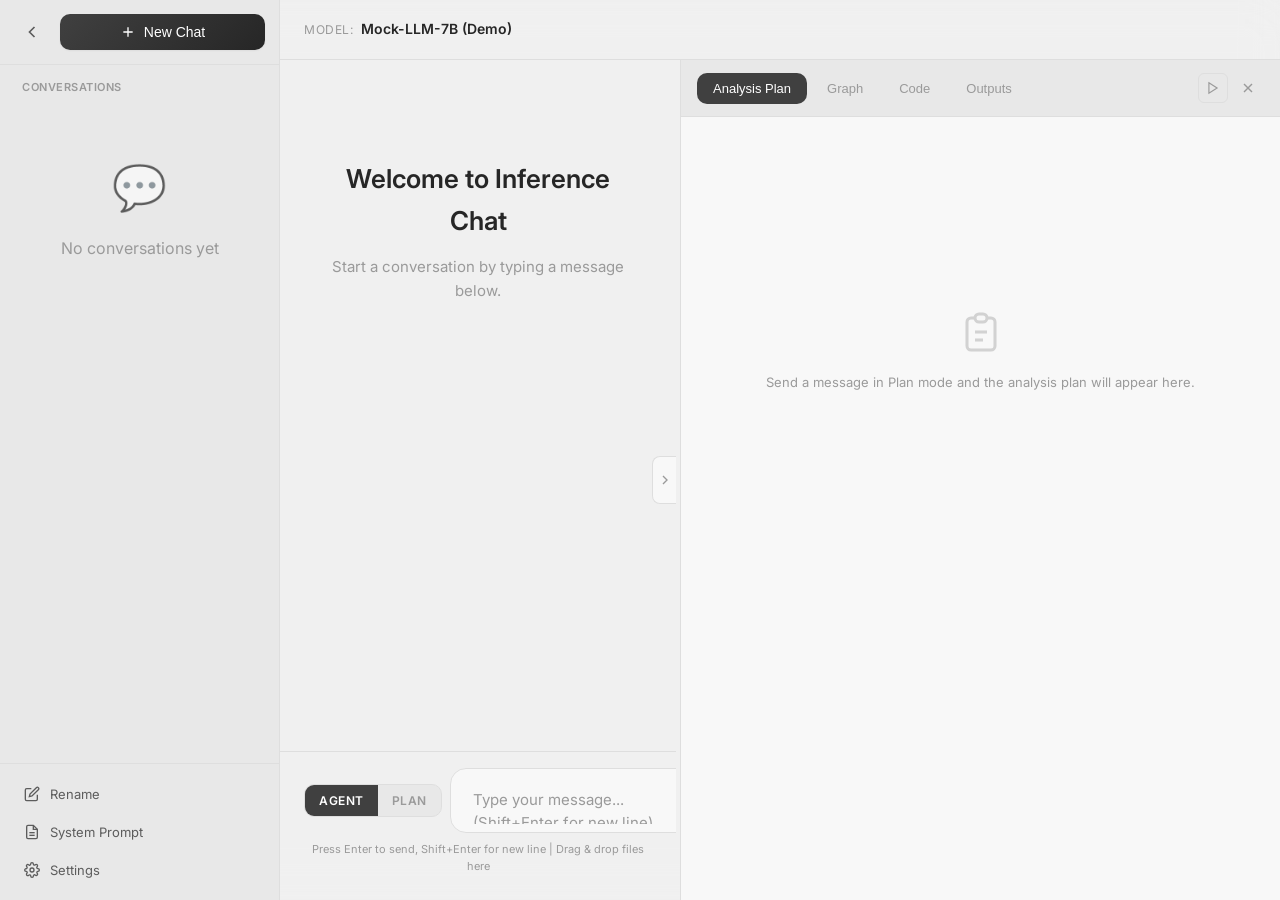
<file: mock_up/index.html>
<!DOCTYPE html>
<html lang="en">
<head>
    <meta charset="UTF-8">
    <meta name="viewport" content="width=device-width, initial-scale=1.0">
    <title>Inference Chat (Demo)</title>
    <link rel="stylesheet" href="style.css">
    <!-- KaTeX for LaTeX rendering (local with CDN fallback) -->
    <link rel="stylesheet" href="lib/katex/katex.min.css" id="katexCss">
    <script>
        document.getElementById('katexCss').onerror = function() {
            this.onerror = null;
            this.href = 'lib/katex/katex.min.css';
        };
    </script>
    <script defer src="lib/katex/katex.min.js"
            onerror="this.onerror=null; this.src='lib/katex/katex.min.js'"></script>
    <script defer src="lib/katex/contrib/auto-render.min.js"
            onerror="this.onerror=null; this.src='lib/katex/contrib/auto-render.min.js'"></script>
    <!-- Marked.js for Markdown rendering (local with CDN fallback) -->
    <script src="lib/marked/marked.min.js"
            onerror="this.onerror=null; this.src='lib/marked/marked.min.js'"></script>
    <link rel="icon" href="data:image/svg+xml,<svg xmlns='http://www.w3.org/2000/svg' viewBox='0 0 100 100'><text y='.9em' font-size='90'>💬</text></svg>">
</head>
<body>
    <div class="background-layer" id="backgroundLayer"></div>
    <div class="app-init-loader" id="appInitLoader">
        <div class="loading-spinner"></div>
        <div class="loading-text">Initializing...</div>
    </div>
    <div class="app-container" id="appContainer" style="display:none">
        <!-- Sidebar -->
        <aside class="sidebar" id="sidebar">
            <div class="sidebar-header">
                <button class="sidebar-toggle" id="sidebarToggle" title="Toggle sidebar">
                    <svg width="20" height="20" viewBox="0 0 24 24" fill="none" stroke="currentColor" stroke-width="2">
                        <path d="M15 18l-6-6 6-6"/>
                    </svg>
                </button>
                <button class="btn btn-new-chat" id="newChatBtn" title="New Chat">
                    <svg width="16" height="16" viewBox="0 0 24 24" fill="none" stroke="currentColor" stroke-width="2">
                        <line x1="12" y1="5" x2="12" y2="19"/>
                        <line x1="5" y1="12" x2="19" y2="12"/>
                    </svg>
                    <span class="btn-text">New Chat</span>
                </button>
            </div>
            
            <div class="sidebar-content">
                <div class="conversations-label">Conversations</div>
                <div class="conversations-list" id="conversationsList">
                </div>
            </div>
            
            <!-- Sidebar Footer -->
            <div class="sidebar-footer">
                <button class="sidebar-footer-btn" id="renameBtn" title="Rename conversation">
                    <svg width="16" height="16" viewBox="0 0 24 24" fill="none" stroke="currentColor" stroke-width="2">
                        <path d="M11 4H4a2 2 0 0 0-2 2v14a2 2 0 0 0 2 2h14a2 2 0 0 0 2-2v-7"/>
                        <path d="M18.5 2.5a2.121 2.121 0 0 1 3 3L12 15l-4 1 1-4 9.5-9.5z"/>
                    </svg>
                    <span class="footer-btn-text">Rename</span>
                </button>
                <button class="sidebar-footer-btn" id="systemPromptBtn" title="System Prompt">
                    <svg width="16" height="16" viewBox="0 0 24 24" fill="none" stroke="currentColor" stroke-width="2">
                        <path d="M14 2H6a2 2 0 0 0-2 2v16a2 2 0 0 0 2 2h12a2 2 0 0 0 2-2V8z"/>
                        <polyline points="14 2 14 8 20 8"/>
                        <line x1="16" y1="13" x2="8" y2="13"/>
                        <line x1="16" y1="17" x2="8" y2="17"/>
                    </svg>
                    <span class="footer-btn-text">System Prompt</span>
                </button>
                <button class="sidebar-footer-btn" id="settingsBtn" title="Settings">
                    <svg width="16" height="16" viewBox="0 0 24 24" fill="none" stroke="currentColor" stroke-width="2">
                        <circle cx="12" cy="12" r="3"/>
                        <path d="M19.4 15a1.65 1.65 0 0 0 .33 1.82l.06.06a2 2 0 0 1 0 2.83 2 2 0 0 1-2.83 0l-.06-.06a1.65 1.65 0 0 0-1.82-.33 1.65 1.65 0 0 0-1 1.51V21a2 2 0 0 1-2 2 2 2 0 0 1-2-2v-.09A1.65 1.65 0 0 0 9 19.4a1.65 1.65 0 0 0-1.82.33l-.06.06a2 2 0 0 1-2.83 0 2 2 0 0 1 0-2.83l.06-.06a1.65 1.65 0 0 0 .33-1.82 1.65 1.65 0 0 0-1.51-1H3a2 2 0 0 1-2-2 2 2 0 0 1 2-2h.09A1.65 1.65 0 0 0 4.6 9a1.65 1.65 0 0 0-.33-1.82l-.06-.06a2 2 0 0 1 0-2.83 2 2 0 0 1 2.83 0l.06.06a1.65 1.65 0 0 0 1.82.33H9a1.65 1.65 0 0 0 1-1.51V3a2 2 0 0 1 2-2 2 2 0 0 1 2 2v.09a1.65 1.65 0 0 0 1 1.51 1.65 1.65 0 0 0 1.82-.33l.06-.06a2 2 0 0 1 2.83 0 2 2 0 0 1 0 2.83l-.06.06a1.65 1.65 0 0 0-.33 1.82V9a1.65 1.65 0 0 0 1.51 1H21a2 2 0 0 1 2 2 2 2 0 0 1-2 2h-.09a1.65 1.65 0 0 0-1.51 1z"/>
                    </svg>
                    <span class="footer-btn-text">Settings</span>
                </button>
            </div>
        </aside>

        <!-- Main Chat Area -->
        <main class="main-content">
            <!-- Header -->
            <header class="chat-header">
                <div class="model-info">
                    <span class="model-label">Model:</span>
                    <span class="model-name" id="modelName">Loading...</span>
                </div>
            </header>

            <!-- Chat + Detail Panel Container -->
            <div class="chat-detail-container">
                <!-- Chat Area -->
                <div class="chat-area" id="chatArea">
                    <!-- Messages Container -->
                    <div class="messages-container" id="messagesContainer">
                        <div class="messages-wrapper" id="messagesWrapper">
                            <!-- Welcome message when no conversation -->
                            <div class="welcome-message" id="welcomeMessage">
                                <h2>Welcome to Inference Chat</h2>
                                <p>Start a conversation by typing a message below.</p>
                            </div>
                        </div>
                        <!-- Scroll to Bottom Button -->
                        <button id="scrollToBottomBtn" class="scroll-to-bottom-btn" title="Scroll to bottom">⌄</button>
                    </div>

                    <!-- Input Area -->
                    <div class="input-area" id="dropZone">
                        <!-- File Preview Container -->
                        <div class="file-preview-container" id="filePreviewContainer"></div>
                        
                        <div class="input-wrapper">
                            <div class="mode-toggle" id="modeToggle">
                                <button class="mode-btn active" data-mode="agent">Agent</button>
                                <button class="mode-btn" data-mode="plan">Plan</button>
                            </div>
                            <div class="input-container">
                                <div class="input-tags" id="inputTags"></div>
                                <textarea 
                                    id="messageInput" 
                                    class="message-input" 
                                    placeholder="Type your message... (Shift+Enter for new line)"
                                    rows="1"
                                ></textarea>
                            </div>
                            <button class="btn btn-attach" id="attachBtn" title="Attach files (images, audio)">
                                <svg width="20" height="20" viewBox="0 0 24 24" fill="none" stroke="currentColor" stroke-width="2">
                                    <path d="M21.44 11.05l-9.19 9.19a6 6 0 0 1-8.49-8.49l9.19-9.19a4 4 0 0 1 5.66 5.66l-9.2 9.19a2 2 0 0 1-2.83-2.83l8.49-8.48"/>
                                </svg>
                            </button>
                            <input type="file" id="fileInput" accept="image/*,audio/*,.csv,.xml,.json,.txt,.pdf,.doc,.docx,.xlsx,.xls" multiple hidden>
                            <button class="btn btn-send" id="sendBtn" title="Send message (Enter)">
                                <svg id="sendIcon" width="20" height="20" viewBox="0 0 24 24" fill="none" stroke="currentColor" stroke-width="2">
                                    <line x1="22" y1="2" x2="11" y2="13"/>
                                    <polygon points="22 2 15 22 11 13 2 9 22 2"/>
                                </svg>
                                <svg id="stopIcon" width="20" height="20" viewBox="0 0 24 24" fill="currentColor" style="display: none;">
                                    <rect x="6" y="6" width="12" height="12" rx="2"/>
                                </svg>
                            </button>
                        </div>
                        <div class="input-hint">
                            Press Enter to send, Shift+Enter for new line | Drag & drop files here
                        </div>
                    </div>
                </div>

                <!-- Detail Panel Toggle Button (sidebar style) -->
                <button class="detail-toggle panel-open" id="detailToggle" title="Toggle Detail Panel">
                    <svg width="16" height="16" viewBox="0 0 24 24" fill="none" stroke="currentColor" stroke-width="2">
                        <path d="M15 18l-6-6 6-6"/>
                    </svg>
                </button>

                <!-- Resize Handle -->
                <div class="detail-resize-handle" id="detailResizeHandle"></div>

                <!-- Detail Panel -->
                <div class="detail-panel" id="detailPanel">
                    <div class="detail-header">
                        <div class="detail-tabs">
                            <button class="detail-tab active" data-tab="plan">Analysis Plan</button>
                            <button class="detail-tab" data-tab="graph">Graph</button>
                            <button class="detail-tab" data-tab="code">Code</button>
                            <button class="detail-tab" data-tab="outputs">Outputs</button>
                        </div>
                        <div class="detail-header-actions">
                            <button class="header-rerun-btn" id="graphRerunBtn" title="Re-run Plan">
                                <svg width="14" height="14" viewBox="0 0 24 24" fill="none" stroke="currentColor" stroke-width="2">
                                    <polygon points="5 3 19 12 5 21 5 3"/>
                                </svg>
                            </button>
                            <button class="detail-close" id="detailClose" title="Close panel">
                                <svg width="16" height="16" viewBox="0 0 24 24" fill="none" stroke="currentColor" stroke-width="2">
                                    <line x1="18" y1="6" x2="6" y2="18"/>
                                    <line x1="6" y1="6" x2="18" y2="18"/>
                                </svg>
                            </button>
                        </div>
                    </div>
                    <div class="detail-content">
                        <!-- Analysis Plan Tab -->
                        <div class="detail-tab-content active" id="tabPlan">
                            <div class="detail-empty-state" id="planEmptyState">
                                <svg width="48" height="48" viewBox="0 0 24 24" fill="none" stroke="currentColor" stroke-width="1.5" opacity="0.4">
                                    <path d="M9 5H7a2 2 0 0 0-2 2v12a2 2 0 0 0 2 2h10a2 2 0 0 0 2-2V7a2 2 0 0 0-2-2h-2"/>
                                    <rect x="9" y="3" width="6" height="4" rx="2"/>
                                    <line x1="9" y1="12" x2="15" y2="12"/>
                                    <line x1="9" y1="16" x2="13" y2="16"/>
                                </svg>
                                <p data-i18n="empty.plan_hint">Send a message in Plan mode and the analysis plan will appear here.</p>
                            </div>
                            <div class="detail-loading" id="planLoading" style="display: none;">
                                <span class="loading-text" data-i18n="status.analyzing">Analyzing...</span>
                            </div>
                            <div class="detail-plan-content" id="planContent"></div>
                            <button class="detail-regenerate-btn" id="regeneratePlan" style="display: none;">
                                <svg width="14" height="14" viewBox="0 0 24 24" fill="none" stroke="currentColor" stroke-width="2">
                                    <path d="M23 4v6h-6M1 20v-6h6"/>
                                    <path d="M3.51 9a9 9 0 0 1 14.85-3.36L23 10M1 14l4.64 4.36A9 9 0 0 0 20.49 15"/>
                                </svg>
                                <span data-i18n="label.regenerate_analysis">Regenerate Analysis</span>
                            </button>
                        </div>
                        <!-- Graph Tab -->
                        <div class="detail-tab-content" id="tabGraph" style="display: none;">
                            <div class="node-graph-container" id="nodeGraphContainer" style="display: none;">
                                <svg class="node-graph-svg" id="nodeGraphSvg"></svg>
                                <div class="node-graph-canvas" id="nodeGraphCanvas"></div>
                                <div class="ng-zoom-controls">
                                    <button class="ng-zoom-btn" data-zoom="in" title="Zoom In">+</button>
                                    <button class="ng-zoom-btn" data-zoom="out" title="Zoom Out">&minus;</button>
                                    <button class="ng-zoom-btn" data-zoom="reset" title="Reset Zoom">&#8962;</button>
                                </div>
                                <button class="graph-popout-btn" id="graphPopoutBtn" title="Open in new window">
                                    <svg width="14" height="14" viewBox="0 0 24 24" fill="none" stroke="currentColor" stroke-width="2">
                                        <path d="M18 13v6a2 2 0 0 1-2 2H5a2 2 0 0 1-2-2V8a2 2 0 0 1 2-2h6"/>
                                        <polyline points="15 3 21 3 21 9"/>
                                        <line x1="10" y1="14" x2="21" y2="3"/>
                                    </svg>
                                </button>
                            </div>
                            <div class="graph-popout-notice" id="graphPopoutNotice" style="display: none;">
                                <span data-i18n="empty.graph_popout">Graph is open in a separate window.</span>
                            </div>
                            <div class="detail-empty-state" id="graphEmptyState">
                                <svg width="48" height="48" viewBox="0 0 24 24" fill="none" stroke="currentColor" stroke-width="1.5" opacity="0.4">
                                    <circle cx="6" cy="6" r="3"/><circle cx="18" cy="6" r="3"/>
                                    <circle cx="12" cy="18" r="3"/>
                                    <line x1="6" y1="9" x2="12" y2="15"/><line x1="18" y1="9" x2="12" y2="15"/>
                                </svg>
                                <p data-i18n="empty.graph_hint">When a Plan is generated, the node graph will appear here.</p>
                            </div>
                        </div>
                        <!-- Code Tab -->
                        <div class="detail-tab-content" id="tabCode" style="display: none;">
                            <div class="code-step-selector" id="codeStepSelector"></div>
                            <div class="detail-loading" id="codeLoading" style="display: none;">
                                <span class="loading-text" data-i18n="status.generating_code">Generating code...</span>
                            </div>
                            <div class="detail-code-content" id="codeContent">
                                <div class="code-empty-state" data-i18n="empty.code_hint">Code will be auto-generated when a Step completes.</div>
                            </div>
                            <div class="code-actions" id="codeActions" style="display: none;">
                                <button class="code-copy-btn" id="copyCodeBtn">
                                    <svg width="14" height="14" viewBox="0 0 24 24" fill="none" stroke="currentColor" stroke-width="2">
                                        <rect x="9" y="9" width="13" height="13" rx="2" ry="2"/>
                                        <path d="M5 15H4a2 2 0 0 1-2-2V4a2 2 0 0 1 2-2h9a2 2 0 0 1 2 2v1"/>
                                    </svg>
                                    Copy
                                </button>
                                <button class="detail-regenerate-btn" id="regenerateCode">
                                    <svg width="14" height="14" viewBox="0 0 24 24" fill="none" stroke="currentColor" stroke-width="2">
                                        <path d="M23 4v6h-6M1 20v-6h6"/>
                                        <path d="M3.51 9a9 9 0 0 1 14.85-3.36L23 10M1 14l4.64 4.36A9 9 0 0 0 20.49 15"/>
                                    </svg>
                                    <span data-i18n="label.regenerate">Regenerate</span>
                                </button>
                            </div>
                        </div>
                        <!-- Outputs Tab -->
                        <div class="detail-tab-content" id="tabOutputs" style="display: none;">
                            <div class="detail-outputs-content" id="outputsContent">
                                <div class="outputs-empty-state" data-i18n="empty.outputs_hint">Step results will appear here.</div>
                            </div>
                        </div>
                    </div>
                </div>
            </div>
        </main>
    </div>

    <!-- Rename Modal -->
    <div class="modal" id="renameModal">
        <div class="modal-content">
            <div class="modal-header">
                <h3>Rename Conversation</h3>
                <button class="modal-close" onclick="closeModal('renameModal')">&times;</button>
            </div>
            <div class="modal-body">
                <input type="text" id="renameInput" class="modal-input" placeholder="Enter new name...">
            </div>
            <div class="modal-footer">
                <button class="modal-btn modal-btn-cancel" onclick="closeModal('renameModal')">Cancel</button>
                <button class="modal-btn modal-btn-save" onclick="saveRename()">Save</button>
            </div>
        </div>
    </div>

    <!-- System Prompt Modal -->
    <div class="modal" id="systemPromptModal">
        <div class="modal-content modal-content-lg">
            <div class="modal-header">
                <h3>System Prompt</h3>
                <button class="modal-close" onclick="closeModal('systemPromptModal')">&times;</button>
            </div>
            <div class="modal-body">
                <textarea id="systemPromptInput" class="modal-textarea" placeholder="Enter system prompt..." rows="8"></textarea>
            </div>
            <div class="modal-footer">
                <button class="modal-btn modal-btn-cancel" onclick="closeModal('systemPromptModal')">Cancel</button>
                <button class="modal-btn modal-btn-save" onclick="saveSystemPrompt()">Save</button>
            </div>
        </div>
    </div>

    <!-- Settings Modal -->
    <div class="modal" id="settingsModal">
        <div class="modal-content">
            <div class="modal-header">
                <h3>Settings</h3>
                <button class="modal-close" onclick="closeModal('settingsModal')">&times;</button>
            </div>
            <div class="modal-body">
                <div class="setting-item">
                    <label class="setting-label" data-i18n="label.settings_language">Language</label>
                    <select id="settingLanguage" class="modal-input"></select>
                </div>
                <div class="setting-item">
                    <label class="setting-label">Theme</label>
                    <div class="theme-buttons">
                        <button class="theme-btn" data-theme="soft-minimal">Soft Minimal</button>
                        <button class="theme-btn" data-theme="cyber-edge">Cyber Edge</button>
                    </div>
                </div>
                <div class="setting-item">
                    <label class="setting-label">Background Image</label>
                    <div class="bg-image-controls">
                        <input type="file" id="bgImageInput" accept="image/*" hidden>
                        <button class="modal-btn" onclick="selectBgImage()">Select Image</button>
                        <button class="modal-btn modal-btn-cancel" onclick="clearBgImage()">Clear</button>
                    </div>
                    <div class="bg-preview" id="bgPreview"></div>
                </div>
                <div class="setting-item">
                    <label class="setting-label">Background Blur: <span id="blurValue">30</span>px</label>
                    <input type="range" id="settingBlur" class="modal-range" min="0" max="60" value="30">
                </div>
                <div class="setting-item">
                    <label class="setting-label">Background Opacity: <span id="opacityValue">80</span>%</label>
                    <input type="range" id="settingOpacity" class="modal-range" min="0" max="100" value="80">
                </div>
                <div class="setting-item">
                    <label class="setting-label">Your Display Name</label>
                    <input type="text" id="settingUserName" class="modal-input" placeholder="U" maxlength="10">
                </div>
                <div class="setting-item">
                    <label class="setting-label">Temperature</label>
                    <input type="number" id="settingTemperature" class="modal-input" step="0.1" min="0" max="2">
                </div>
                <div class="setting-item">
                    <label class="setting-label">Max Length</label>
                    <input type="number" id="settingMaxLength" class="modal-input" step="256" min="256">
                </div>
                <div class="setting-item">
                    <label class="setting-label">Top-K</label>
                    <input type="number" id="settingTopK" class="modal-input" step="1" min="1">
                </div>
                <div class="setting-item">
                    <label class="setting-label">Max Images: <span id="maxImagesValue">5</span></label>
                    <input type="range" id="settingMaxImages" class="modal-range" min="1" max="10" value="5">
                </div>
                <div class="setting-item">
                    <label class="setting-label">Max Context (tokens)</label>
                    <input type="number" id="settingMaxContext" class="modal-input" step="1024" min="1024" max="262144" value="32768">
                    <span id="maxContextWarning" class="setting-warning" style="display: none; color: #ff4444; font-size: 12px;">Max 256K exceeded. Capped to 262144.</span>
                </div>
            </div>
            <div class="modal-footer">
                <button class="modal-btn modal-btn-cancel" onclick="closeModal('settingsModal')">Cancel</button>
                <button class="modal-btn modal-btn-save" onclick="saveSettings()">Save</button>
            </div>
        </div>
    </div>

    <!-- Loading Overlay -->
    <div class="loading-overlay" id="loadingOverlay">
        <div class="loading-spinner"></div>
        <div class="loading-text">Loading model...</div>
    </div>

    <link rel="stylesheet" href="node-graph.css">
    <!-- Mock API layer MUST load before everything else -->
    <script src="mock-api.js"></script>
    <script src="i18n.js"></script>
    <script src="nodes/node-registry.js"></script>
    <script>
    (async () => {
        await NodeRegistry.loadAll();
        const loadScript = (src) => new Promise((resolve, reject) => {
            const s = document.createElement('script');
            s.src = src;
            s.onload = resolve;
            s.onerror = reject;
            document.head.appendChild(s);
        });
        await loadScript('node-graph.js');
        await loadScript('app.js');
    })();
    </script>
</body>
</html>
</file>
<file: mock_up/style.css>
/* ============================================
   Inference Chat - Minimal Light Theme
   (Same color scheme as preference_ui)
   ============================================ */

/* Google Fonts */
@import url('https://fonts.googleapis.com/css2?family=Inter:wght@400;500;600;700&display=swap');

/* Reset */
*, *::before, *::after {
    margin: 0;
    padding: 0;
    box-sizing: border-box;
}

/* Background Layer */
.background-layer {
    position: fixed;
    top: 0;
    left: 0;
    width: 100%;
    height: 100%;
    z-index: 0;
    background-size: cover;
    background-position: center;
    background-repeat: no-repeat;
    filter: blur(var(--bg-blur, 30px));
    transform: scale(1.05);
    /* opacity 제거 - 이미지는 항상 불투명, ::after에서 오버레이 처리 */
    transition: filter 0.3s ease, background-image 0.3s ease;
}

/* 색상 오버레이 - "색이 있는 유리" 효과 */
.background-layer::after {
    content: '';
    position: absolute;
    top: 0;
    left: 0;
    width: 100%;
    height: 100%;
    background-color: var(--bg-color);
    opacity: var(--bg-opacity, 0.3);
    transition: opacity 0.3s ease;
}

/* CSS Variables - Soft Light Grayscale Theme (same as preference_ui) */
:root {
    /* Soft light background (easier on eyes) */
    --bg-color: #f0f0f0;
    --bg-secondary: #e8e8e8;
    --card-bg: #f8f8f8;
    --card-bg-hover: #f2f2f2;
    
    /* Glassmorphism light */
    --glass-bg: rgba(255, 255, 255, 0.7);
    --glass-bg-hover: rgba(255, 255, 255, 0.85);
    --glass-border: rgba(0, 0, 0, 0.06);
    --glass-border-hover: rgba(0, 0, 0, 0.1);
    
    /* Softer text contrast */
    --text-color: #262626;
    --text-secondary: #5c5c5c;
    --text-muted: #9a9a9a;
    --text-tertiary: #bbb;
    --text-cot: #a0a0a0;
    --text-cot-expanded: #5c5c5c;
    
    /* Softer borders */
    --border-color: #dedede;
    --border-light: #c8c8c8;
    
    /* Grayscale accent (dark gray) */
    --accent-primary: #404040;
    --accent-secondary: #525252;
    --accent-gradient: linear-gradient(135deg, #404040 0%, #262626 100%);
    
    /* Primary color for interactive elements */
    --primary-color: #3b82f6;
    --primary-hover: #2563eb;
    --primary-dark: #1d4ed8;
    
    /* Status colors */
    --success: #22c55e;
    --error: #ef4444;
    
    /* Sizing */
    --sidebar-width: 280px;
    --sidebar-collapsed-width: 50px;
    --header-height: 60px;
    
    /* Radius */
    --radius-sm: 6px;
    --radius-md: 10px;
    --radius-lg: 16px;
    --radius-xl: 24px;
    
    /* Shadows */
    --shadow-sm: 0 1px 2px rgba(0, 0, 0, 0.05);
    --shadow-md: 0 4px 12px rgba(0, 0, 0, 0.08);
    --shadow-lg: 0 8px 24px rgba(0, 0, 0, 0.12);
    
    /* Transitions */
    --transition-fast: 0.15s ease;
    --transition-normal: 0.25s ease;
}

html, body {
    height: 100%;
    font-family: 'Inter', -apple-system, BlinkMacSystemFont, sans-serif;
    background-color: var(--bg-color);
    color: var(--text-color);
    line-height: 1.6;
    -webkit-font-smoothing: antialiased;
}

/* App Container */
.app-container {
    display: flex;
    height: 100vh;
    overflow: hidden;
    position: relative;
    z-index: 1;
}

/* ============================================
   Sidebar
   ============================================ */
.sidebar {
    position: fixed;
    left: 0;
    top: 0;
    bottom: 0;
    width: 280px;
    background: var(--bg-secondary);
    border-right: 1px solid var(--border-color);
    display: flex;
    flex-direction: column;
    transition: 
        width 0.3s ease-out,
        background-color 0.5s ease-out,
        background 0.5s ease-out,
        border-color 0.3s ease-out;
    overflow: hidden;
    z-index: 100;
}

.sidebar.collapsed {
    width: 50px;
}

.sidebar-header {
    display: flex;
    align-items: center;
    gap: 10px;
    padding: 14px;
    border-bottom: 1px solid var(--border-color);
    transition: padding 0.3s ease-out, gap 0.3s ease-out;
}

.sidebar.collapsed .sidebar-header {
    padding: 14px 7px;
    gap: 0;
}

.sidebar-toggle {
    width: 36px;
    height: 36px;
    border: none;
    background: transparent;
    border-radius: var(--radius-sm);
    cursor: pointer;
    display: flex;
    align-items: center;
    justify-content: center;
    color: var(--text-secondary);
    transition: all var(--transition-fast);
    flex-shrink: 0;
}

.sidebar-toggle:hover {
    background: var(--card-bg-hover);
    color: var(--text-color);
}

.sidebar.collapsed .sidebar-toggle svg {
    transform: rotate(180deg);
}

.btn-new-chat {
    flex: 1;
    display: flex;
    align-items: center;
    justify-content: center;
    gap: 8px;
    padding: 10px 16px;
    background: var(--accent-gradient);
    color: white;
    border: none;
    border-radius: var(--radius-md);
    cursor: pointer;
    font-size: 14px;
    font-weight: 500;
    transition: all var(--transition-fast);
    overflow: hidden;
    box-shadow: var(--shadow-sm);
}

.btn-new-chat:hover {
    transform: translateY(-1px);
    box-shadow: var(--shadow-md);
}

.sidebar.collapsed .btn-new-chat {
    display: none;
}

.btn-text {
    opacity: 1;
    transition: opacity 0.2s ease-out, width 0.3s ease-out;
    white-space: nowrap;
    overflow: hidden;
}

.sidebar.collapsed .btn-text {
    opacity: 0;
    width: 0;
}

.sidebar-content {
    flex: 1;
    overflow-y: auto;
    padding: 14px;
    opacity: 1;
    transition: opacity 0.2s ease-out;
}

.sidebar.collapsed .sidebar-content {
    opacity: 0;
    pointer-events: none;
}

.conversations-label {
    font-size: 11px;
    font-weight: 600;
    text-transform: uppercase;
    letter-spacing: 0.5px;
    color: var(--text-muted);
    margin-bottom: 10px;
    padding: 0 8px;
}

.conversations-list {
    display: flex;
    flex-direction: column;
    gap: 4px;
}

.conversation-item {
    display: flex;
    align-items: center;
    gap: 10px;
    padding: 10px 12px;
    background: transparent;
    border: 1px solid transparent;
    border-radius: var(--radius-md);
    cursor: pointer;
    text-align: left;
    transition: all var(--transition-fast);
    width: 100%;
}

.conversation-item:hover {
    background: var(--card-bg);
    border-color: var(--border-color);
}

.conversation-item.active {
    background: var(--card-bg);
    border-color: var(--accent-primary);
    box-shadow: var(--shadow-sm);
}

.conversation-icon {
    width: 34px;
    height: 34px;
    background: var(--card-bg);
    border-radius: var(--radius-sm);
    display: flex;
    align-items: center;
    justify-content: center;
    flex-shrink: 0;
    font-size: 15px;
}

.conversation-info {
    flex: 1;
    min-width: 0;
}

.conversation-title {
    font-size: 13px;
    font-weight: 500;
    color: var(--text-color);
    white-space: nowrap;
    overflow: hidden;
    text-overflow: ellipsis;
}

.conversation-date {
    font-size: 11px;
    color: var(--text-muted);
    margin-top: 2px;
}

.conversation-delete {
    opacity: 0;
    width: 28px;
    height: 28px;
    border: none;
    background: transparent;
    border-radius: 50%;
    cursor: pointer;
    display: flex;
    align-items: center;
    justify-content: center;
    color: var(--text-muted);
    transition: all 0.2s cubic-bezier(0.4, 0, 0.2, 1);
    transform: scale(0.8);
}

.conversation-item:hover .conversation-delete {
    opacity: 0.6;
    transform: scale(1);
}

.conversation-delete:hover {
    opacity: 1;
    background: rgba(239, 68, 68, 0.15);
    color: #dc2626;
    transform: scale(1.1);
}

.conversation-delete:active {
    transform: scale(0.95);
}

@keyframes shake {
    0%, 100% { transform: rotate(0deg); }
    25% { transform: rotate(-8deg); }
    75% { transform: rotate(8deg); }
}

.conversation-delete:hover svg {
    animation: shake 0.4s ease-in-out;
}

/* ============================================
   Main Content
   ============================================ */
.main-content {
    flex: 1;
    display: flex;
    flex-direction: column;
    min-width: 0;
    background: transparent;
    margin-left: 280px;
    transition: margin-left 0.3s ease-out;
    position: relative;
}

/* Chat Header */
.chat-header {
    height: var(--header-height);
    padding: 0 24px;
    display: flex;
    align-items: center;
    justify-content: space-between;
    border-bottom: 1px solid var(--border-color);
    background: transparent;
}

.model-info {
    display: flex;
    align-items: center;
    gap: 8px;
}

.model-label {
    font-size: 12px;
    color: var(--text-muted);
    text-transform: uppercase;
    letter-spacing: 0.5px;
}

.model-name {
    font-size: 14px;
    font-weight: 600;
    color: var(--text-color);
}

.header-actions {
    display: flex;
    gap: 8px;
}

.btn-icon {
    width: 38px;
    height: 38px;
    border: 1px solid var(--border-color);
    background: var(--card-bg);
    border-radius: var(--radius-md);
    cursor: pointer;
    display: flex;
    align-items: center;
    justify-content: center;
    color: var(--text-secondary);
    transition: all var(--transition-fast);
}

.btn-icon:hover {
    background: var(--card-bg-hover);
    border-color: var(--border-light);
    color: var(--text-color);
}

/* ============================================
   Messages Container
   ============================================ */
.messages-container {
    flex: 1;
    overflow-y: auto;
    padding: 28px;
    position: relative;
}

.messages-wrapper {
    max-width: 800px;
    margin: 0 auto;
}

.welcome-message {
    text-align: center;
    padding: 70px 20px;
    color: var(--text-secondary);
    transition: all 0.3s ease-out;
}

.welcome-message h2 {
    font-size: 26px;
    font-weight: 600;
    margin-bottom: 14px;
    color: var(--text-color);
}

.welcome-message p {
    font-size: 15px;
    color: var(--text-muted);
}

/* ============================================
   Message Bubbles - Minimal Style
   ============================================ */
.message {
    display: flex;
    flex-direction: column;
    margin-bottom: 24px;
    animation: fadeIn 0.3s ease;
}

@keyframes fadeIn {
    from { opacity: 0; transform: translateY(10px); }
    to { opacity: 1; transform: translateY(0); }
}

/* User Message - Right aligned */
.message.user {
    align-items: flex-end;
}

.message.user .message-header {
    flex-direction: row-reverse;
}

/* Assistant Message - Left aligned */
.message.assistant {
    align-items: flex-start;
}

.message-header {
    display: flex;
    align-items: center;
    gap: 10px;
    margin-bottom: 8px;
}

.message-avatar {
    width: 30px;
    height: 30px;
    border-radius: 50%;
    display: flex;
    align-items: center;
    justify-content: center;
    font-size: 12px;
    font-weight: 600;
}

.message.user .message-avatar {
    background: var(--accent-gradient);
    color: white;
}

.message.assistant .message-avatar {
    background: var(--bg-secondary);
    border: 1px solid var(--border-color);
    color: var(--text-color);
}

.message-role {
    font-size: 12px;
    font-weight: 600;
    color: var(--text-secondary);
    text-transform: uppercase;
    letter-spacing: 0.3px;
}

/* Message Content */
.message-content {
    padding: 14px 18px;
    border-radius: var(--radius-lg);
    line-height: 1.7;
    font-size: 15px;
}

/* User Message Content - Dark gradient */
.message.user .message-content {
    background: var(--accent-gradient);
    color: white;
    max-width: 75%;
    border-bottom-right-radius: var(--radius-sm);
    box-shadow: var(--shadow-sm);
}

/* Assistant Message Content - Light card */
.message.assistant .message-content {
    background: var(--card-bg);
    border: 1px solid var(--border-color);
    color: var(--text-color);
    max-width: 90%;
    border-bottom-left-radius: var(--radius-sm);
}

.message-content p {
    margin-bottom: 12px;
}

.message-content p:last-child {
    margin-bottom: 0;
}

.message-content pre {
    background: var(--bg-secondary);
    padding: 12px 16px;
    border-radius: var(--radius-sm);
    overflow-x: auto;
    margin: 12px 0;
    border: 1px solid var(--border-color);
}

.message-content code {
    font-family: 'Fira Code', 'Consolas', monospace;
    font-size: 13px;
}

.message.user .message-content code {
    background: rgba(255, 255, 255, 0.2);
    padding: 2px 6px;
    border-radius: 4px;
}

.message.assistant .message-content code {
    background: var(--bg-secondary);
    color: var(--accent-primary);
    padding: 2px 6px;
    border-radius: 4px;
}

/* Chat Step Tag (pill style in messages) */
.chat-step-tag {
    display: inline-block;
    background: #0066cc;
    color: white;
    padding: 2px 10px;
    border-radius: 12px;
    font-size: 12px;
    font-weight: 600;
    margin-right: 6px;
    vertical-align: middle;
    box-shadow: 0 1px 3px rgba(0, 102, 204, 0.3);
}

/* Message Files (Images/Audio) */
.message-files {
    display: flex;
    flex-wrap: wrap;
    gap: 8px;
    margin-bottom: 10px;
}

.message-image {
    max-width: 300px;
    max-height: 300px;
    border-radius: var(--radius-md);
    object-fit: contain;
    cursor: pointer;
    transition: transform 0.2s ease;
}

.message-image:hover {
    transform: scale(1.02);
}

.message.user .message-image {
    border: 2px solid rgba(255, 255, 255, 0.3);
}

.message-audio {
    display: flex;
    align-items: center;
    gap: 8px;
    padding: 8px 12px;
    background: rgba(255, 255, 255, 0.15);
    border-radius: var(--radius-md);
    font-size: 13px;
}

.message-audio .audio-icon {
    font-size: 16px;
}

.message-audio .audio-name {
    max-width: 150px;
    overflow: hidden;
    text-overflow: ellipsis;
    white-space: nowrap;
}

/* Drag Over State for Main Content */
.main-content.drag-over {
    position: relative;
}

.main-content.drag-over::after {
    content: 'Drop files here';
    position: absolute;
    top: 0;
    left: 0;
    right: 0;
    bottom: 0;
    background: rgba(99, 102, 241, 0.1);
    border: 2px dashed var(--accent-primary);
    display: flex;
    align-items: center;
    justify-content: center;
    font-size: 18px;
    color: var(--accent-primary);
    font-weight: 500;
    z-index: 100;
    pointer-events: none;
}

/* Message Actions */
.message-actions {
    opacity: 0;
    display: flex;
    gap: 6px;
    margin-top: 8px;
    transition: opacity 0.2s ease;
}

.message:hover .message-actions {
    opacity: 1;
}

.message-action-btn {
    width: 28px;
    height: 28px;
    border: none;
    background: var(--bg-secondary);
    border-radius: 50%;
    cursor: pointer;
    display: flex;
    align-items: center;
    justify-content: center;
    color: var(--text-muted);
    transition: all 0.2s ease;
}

.message-action-btn:hover {
    background: var(--card-bg-hover);
    color: var(--text-color);
    transform: scale(1.1);
}

.message-action-btn.delete-btn:hover {
    color: #dc3545;
    background: rgba(220, 53, 69, 0.1);
}

/* Inline Edit Mode */
.message.editing .answer-content {
    padding: 0;
}

.edit-textarea {
    width: 100%;
    min-height: 1.6em;
    padding: 0;
    border: none;
    border-radius: 0;
    font-family: inherit;
    font-size: inherit;
    line-height: inherit;
    resize: none;
    overflow: hidden;
    background: transparent;
    color: inherit;
    box-sizing: border-box;
}

.edit-textarea:focus {
    outline: none;
}

.edit-actions {
    display: flex;
    gap: 8px;
    margin-top: 8px;
    justify-content: flex-start;
}

.edit-btn {
    padding: 4px 12px;
    border: none;
    border-radius: 6px;
    cursor: pointer;
    font-size: 12px;
    font-weight: 500;
    transition: all 0.2s ease;
    opacity: 0.9;
}

.edit-btn.save {
    background: rgba(255, 255, 255, 0.9);
    color: #333;
}

.edit-btn.save:hover {
    background: #fff;
    opacity: 1;
}

.edit-btn.cancel {
    background: rgba(255, 255, 255, 0.9);
    color: #333;
}

.edit-btn.cancel:hover {
    background: #fff;
    opacity: 1;
}

.message.user .message-actions {
    justify-content: flex-end;
}

/* Lists */
.message-content ul,
.message-content ol {
    padding-left: 24px;
    margin: 12px 0;
}

.message-content li {
    margin-bottom: 6px;
}

.message-content li:last-child {
    margin-bottom: 0;
}

/* Tables - Center aligned */
.message-content table {
    width: auto;
    margin: 16px auto;
    border-collapse: collapse;
    border: 1px solid var(--border-color);
    border-radius: var(--radius-sm);
    overflow: hidden;
}

.message-content th,
.message-content td {
    padding: 10px 14px;
    border: 1px solid var(--border-color);
    text-align: left;
}

.message-content th {
    background: var(--bg-secondary);
    font-weight: 600;
}

.message-content tr:nth-child(even) {
    background: var(--bg-color);
}

/* ============================================
   CoT (Chain of Thought) - Minimal
   ============================================ */
.cot-container {
    margin-bottom: 12px;
}

.cot-toggle {
    display: flex;
    align-items: center;
    gap: 10px;
    padding: 10px 14px;
    background: var(--bg-secondary);
    border: 1px solid var(--border-color);
    border-radius: var(--radius-md);
    cursor: pointer;
    width: 100%;
    text-align: left;
    transition: all var(--transition-fast);
}

.cot-toggle:hover {
    background: var(--card-bg-hover);
    border-color: var(--border-light);
}

.cot-icon {
    font-size: 15px;
    flex-shrink: 0;
}

.cot-preview {
    flex: 1;
    font-size: 13px;
    color: var(--text-cot);
    white-space: nowrap;
    overflow: hidden;
    text-overflow: ellipsis;
    font-style: italic;
}

.cot-arrow {
    color: var(--text-muted);
    font-size: 10px;
    transition: transform var(--transition-fast);
}

.cot-toggle.expanded .cot-arrow {
    transform: rotate(90deg);
}

.cot-content {
    display: none;
    padding: 14px 16px;
    margin-top: 8px;
    background: var(--bg-secondary);
    border: 1px solid var(--border-color);
    border-radius: var(--radius-md);
    font-size: 14px;
    line-height: 1.7;
    color: var(--text-cot-expanded);
    white-space: pre-wrap;
}

.cot-toggle.expanded + .cot-content {
    display: block;
    animation: slideDown 0.2s ease;
}

@keyframes slideDown {
    from { opacity: 0; transform: translateY(-8px); }
    to { opacity: 1; transform: translateY(0); }
}

/* ============================================
   Special Token Containers
   ============================================ */
.special-token-container {
    margin-bottom: 12px;
    border-radius: var(--radius-md);
    overflow: hidden;
}

.special-toggle {
    display: flex;
    align-items: center;
    gap: 10px;
    padding: 10px 14px;
    background: var(--bg-secondary);
    border: 1px solid var(--border-color);
    border-radius: var(--radius-md);
    cursor: pointer;
    width: 100%;
    text-align: left;
    transition: all var(--transition-fast);
    font-family: inherit;
    font-size: 13px;
    color: var(--text-secondary);
}

.special-toggle:hover {
    background: var(--card-bg-hover);
    border-color: var(--border-light);
}

.special-icon {
    font-size: 14px;
    flex-shrink: 0;
}

.special-label {
    flex: 1;
    font-weight: 500;
}

.special-arrow {
    font-size: 10px;
    transition: transform 0.2s ease;
    color: var(--text-muted);
}

.special-toggle.expanded .special-arrow {
    transform: rotate(90deg);
}

.special-content {
    display: none;
    padding: 12px 14px;
    margin-top: 6px;
    background: var(--bg-secondary);
    border: 1px solid var(--border-color);
    border-radius: var(--radius-md);
    font-size: 13px;
    line-height: 1.5;
}

.special-content pre {
    margin: 0;
    white-space: pre-wrap;
    word-break: break-word;
    font-family: 'Monaco', 'Menlo', 'Ubuntu Mono', monospace;
    font-size: 12px;
}

.special-toggle.expanded + .special-content {
    display: block;
    animation: slideDown 0.2s ease;
}

.special-badge {
    display: inline-flex;
    align-items: center;
    gap: 6px;
    padding: 6px 12px;
    background: var(--accent-gradient);
    color: white;
    border-radius: var(--radius-sm);
    font-size: 12px;
    font-weight: 500;
    margin-bottom: 8px;
}

/* Tool Calls */
.tool-calls-container .special-badge {
    background: linear-gradient(135deg, #f59e0b, #d97706);
}

.tool-calls-container .special-content {
    display: block;
    background: rgba(245, 158, 11, 0.08);
    border-color: rgba(245, 158, 11, 0.2);
}

/* Tool Results */
.tool-results-container .special-toggle {
    background: rgba(16, 185, 129, 0.08);
    border-color: rgba(16, 185, 129, 0.2);
}

.tool-results-container .special-content {
    background: rgba(16, 185, 129, 0.05);
    border-color: rgba(16, 185, 129, 0.15);
}

/* Tool Content */
.tool-content-container .special-badge {
    background: linear-gradient(135deg, #8b5cf6, #7c3aed);
}

.tool-content-container .special-content {
    display: block;
}

/* FIM Container */
.fim-container {
    margin-bottom: 12px;
    border: 1px solid var(--border-color);
    border-radius: var(--radius-md);
    overflow: hidden;
}

.fim-section {
    padding: 12px 14px;
    border-bottom: 1px solid var(--border-color);
}

.fim-section:last-child {
    border-bottom: none;
}

.fim-label {
    display: block;
    font-size: 11px;
    font-weight: 600;
    text-transform: uppercase;
    letter-spacing: 0.5px;
    margin-bottom: 8px;
    opacity: 0.7;
}

.fim-section pre {
    margin: 0;
    white-space: pre-wrap;
    word-break: break-word;
    font-family: 'Monaco', 'Menlo', 'Ubuntu Mono', monospace;
    font-size: 12px;
}

.fim-prefix {
    background: rgba(34, 197, 94, 0.08);
}

.fim-prefix .fim-label {
    color: #22c55e;
}

.fim-middle {
    background: rgba(234, 179, 8, 0.08);
}

.fim-middle .fim-label {
    color: #eab308;
}

.fim-suffix {
    background: rgba(59, 130, 246, 0.08);
}

.fim-suffix .fim-label {
    color: #3b82f6;
}

/* Image Placeholder */
.img-placeholder {
    display: inline-flex;
    align-items: center;
    justify-content: center;
    width: 60px;
    height: 60px;
    background: var(--bg-secondary);
    border: 2px dashed var(--border-color);
    border-radius: var(--radius-md);
    font-size: 24px;
    margin: 4px;
    cursor: default;
}

/* Audio Placeholder */
.audio-placeholder {
    display: inline-flex;
    align-items: center;
    justify-content: center;
    padding: 6px 12px;
    background: var(--bg-secondary);
    border: 1px solid var(--border-color);
    border-radius: var(--radius-sm);
    font-size: 16px;
    margin: 4px;
    cursor: default;
}

/* Args Container */
.args-container {
    margin: 8px 0;
}

.args-label {
    display: block;
    font-size: 11px;
    font-weight: 600;
    color: var(--text-muted);
    margin-bottom: 4px;
}

.args-json {
    margin: 0;
    padding: 10px 12px;
    background: var(--bg-secondary);
    border: 1px solid var(--border-color);
    border-radius: var(--radius-sm);
    font-family: 'Monaco', 'Menlo', 'Ubuntu Mono', monospace;
    font-size: 12px;
    white-space: pre-wrap;
    word-break: break-word;
    color: #f59e0b;
}

/* Call ID Badge */
.call-id-badge {
    display: inline-flex;
    align-items: center;
    padding: 2px 8px;
    background: var(--bg-secondary);
    border: 1px solid var(--border-color);
    border-radius: 12px;
    font-size: 11px;
    font-family: 'Monaco', 'Menlo', 'Ubuntu Mono', monospace;
    color: var(--text-muted);
    margin: 0 4px;
}

/* ============================================
   Input Area
   ============================================ */
.input-area {
    padding: 16px 24px 24px;
    background: transparent;
    border-top: 1px solid var(--border-color);
    transition: all 0.3s ease-out;
}

.input-area.drag-over {
    background: rgba(99, 102, 241, 0.05);
    border-top: 2px dashed var(--accent-primary);
}

/* File Preview Container */
.file-preview-container {
    display: flex;
    flex-wrap: wrap;
    gap: 10px;
    padding: 12px;
    max-width: 800px;
    margin: 0 auto 12px;
}

.file-preview-container:empty {
    display: none;
    padding: 0;
    margin: 0;
}

.file-preview {
    position: relative;
    border-radius: var(--radius-md);
    overflow: hidden;
    background: var(--bg-secondary);
    border: 1px solid var(--border-color);
}

.file-preview.image {
    width: 80px;
    height: 80px;
}

.file-preview.image img {
    width: 100%;
    height: 100%;
    object-fit: cover;
}

.file-preview.document {
    width: 80px;
    height: 80px;
    display: flex;
    flex-direction: column;
    align-items: center;
    justify-content: center;
    gap: 4px;
    padding: 8px;
    box-sizing: border-box;
}

.file-preview.document .file-icon {
    font-size: 24px;
}

.file-preview.document .file-name {
    font-size: 10px;
    max-width: 64px;
    text-align: center;
}

.file-preview.audio {
    display: flex;
    align-items: center;
    gap: 8px;
    padding: 10px 14px;
    padding-right: 32px;
}

.file-preview .file-icon {
    font-size: 18px;
}

.file-preview .file-name {
    font-size: 12px;
    color: var(--text-secondary);
    max-width: 120px;
    overflow: hidden;
    text-overflow: ellipsis;
    white-space: nowrap;
}

.file-remove {
    position: absolute;
    top: 4px;
    right: 4px;
    width: 20px;
    height: 20px;
    border: none;
    background: rgba(0, 0, 0, 0.6);
    color: white;
    border-radius: 50%;
    cursor: pointer;
    font-size: 14px;
    line-height: 1;
    display: flex;
    align-items: center;
    justify-content: center;
    opacity: 0;
    transition: opacity 0.2s ease;
}

.file-preview:hover .file-remove {
    opacity: 1;
}

.file-remove:hover {
    background: rgba(239, 68, 68, 0.9);
}

/* Attach Button */
.btn-attach {
    width: 44px;
    height: 44px;
    border: none;
    background: transparent;
    color: var(--text-secondary);
    border-radius: var(--radius-md);
    cursor: pointer;
    display: flex;
    align-items: center;
    justify-content: center;
    transition: all var(--transition-fast);
    flex-shrink: 0;
}

.btn-attach:hover {
    background: var(--card-bg-hover);
    color: var(--accent-primary);
}

/* Input Wrapper - contains input box and buttons */
.input-wrapper {
    max-width: 800px;
    margin: 0 auto;
    display: flex;
    gap: 8px;
    align-items: center;
}

.input-container {
    flex: 1;
    display: flex;
    gap: 8px;
    align-items: center;
    transition: all 0.3s ease-out;
    background: var(--card-bg);
    border-radius: var(--radius-lg);
    padding: 8px;
    border: 1px solid var(--border-color);
}

.input-container:focus-within {
    border-color: var(--accent-primary);
    box-shadow: 0 0 0 3px rgba(64, 64, 64, 0.08);
}

.message-input {
    flex: 1;
    padding: 12px 14px;
    border: none;
    border-radius: var(--radius-md);
    background: transparent;
    font-size: 15px;
    font-family: inherit;
    line-height: 1.5;
    resize: none;
    min-height: 44px;
    max-height: 200px;
    overflow-y: auto;
    color: var(--text-color);
    transition: all var(--transition-fast);
}

.message-input:focus {
    outline: none;
}

.message-input::placeholder {
    color: var(--text-muted);
}

/* Input Tags (Step question pills) */
.input-tags {
    display: flex;
    gap: 6px;
    align-items: center;
    flex-shrink: 0;
}

.input-tags:empty {
    display: none;
}

.input-tag {
    display: inline-flex;
    align-items: center;
    gap: 6px;
    padding: 6px 10px;
    background: var(--accent-primary);
    color: white;
    border-radius: 6px;
    font-size: 13px;
    font-weight: 500;
    white-space: nowrap;
    animation: tagFadeIn 0.2s ease-out;
}

@keyframes tagFadeIn {
    from {
        opacity: 0;
        transform: scale(0.9);
    }
    to {
        opacity: 1;
        transform: scale(1);
    }
}

.input-tag-remove {
    display: flex;
    align-items: center;
    justify-content: center;
    width: 16px;
    height: 16px;
    border-radius: 50%;
    background: rgba(255, 255, 255, 0.2);
    cursor: pointer;
    font-size: 12px;
    line-height: 1;
    transition: background 0.15s ease;
}

.input-tag-remove:hover {
    background: rgba(255, 255, 255, 0.4);
}

.btn-send {
    width: 44px;
    height: 44px;
    border: none;
    background: var(--accent-gradient);
    color: white;
    border-radius: var(--radius-md);
    cursor: pointer;
    display: flex;
    align-items: center;
    justify-content: center;
    transition: all var(--transition-fast);
    flex-shrink: 0;
}

.btn-send:hover {
    transform: scale(1.05);
}

.btn-send:disabled {
    background: var(--text-muted);
    box-shadow: none;
    cursor: not-allowed;
    transform: none;
}

.btn-send.streaming {
    background: linear-gradient(135deg, #dc2626 0%, #b91c1c 100%);
    cursor: pointer;
}

.btn-send.streaming:hover {
    transform: scale(1.05);
    box-shadow: 0 4px 12px rgba(220, 38, 38, 0.3);
}

.input-hint {
    max-width: 800px;
    margin: 8px auto 0;
    font-size: 11px;
    color: var(--text-muted);
    text-align: center;
}

/* ============================================
   App Init Loader (shown until scripts are ready)
   ============================================ */
.app-init-loader {
    position: fixed;
    top: 0;
    left: 0;
    right: 0;
    bottom: 0;
    background: var(--bg-color, #f5f5f5);
    display: flex;
    flex-direction: column;
    align-items: center;
    justify-content: center;
    z-index: 9999;
}

/* ============================================
   Loading Overlay
   ============================================ */
.loading-overlay {
    position: fixed;
    top: 0;
    left: 0;
    right: 0;
    bottom: 0;
    background: rgba(240, 240, 240, 0.9);
    display: none;
    flex-direction: column;
    align-items: center;
    justify-content: center;
    z-index: 1000;
}

.loading-overlay.active {
    display: flex;
}

.loading-spinner {
    width: 44px;
    height: 44px;
    border: 3px solid var(--border-color);
    border-top-color: var(--accent-primary);
    border-radius: 50%;
    animation: spin 1s linear infinite;
}

@keyframes spin {
    to { transform: rotate(360deg); }
}

.loading-text {
    margin-top: 18px;
    font-size: 15px;
    color: var(--text-secondary);
}

/* ============================================
   Streaming Indicator
   ============================================ */
.streaming-indicator {
    display: inline-flex;
    align-items: center;
    gap: 4px;
    margin-left: 6px;
}

.streaming-dot {
    width: 6px;
    height: 6px;
    background: var(--text-muted);
    border-radius: 50%;
    animation: pulse-bounce 1.2s ease-in-out infinite;
}

.streaming-dot:nth-child(2) { animation-delay: 0.15s; }
.streaming-dot:nth-child(3) { animation-delay: 0.3s; }

@keyframes pulse-bounce {
    0%, 100% { 
        opacity: 0.3; 
        transform: scale(0.5); 
        background: var(--text-muted);
    }
    50% { 
        opacity: 1; 
        transform: scale(1.3); 
        background: var(--primary-color);
    }
}

/* ============================================
   Scrollbar
   ============================================ */
::-webkit-scrollbar {
    width: 6px;
    height: 6px;
}

::-webkit-scrollbar-track {
    background: transparent;
}

::-webkit-scrollbar-thumb {
    background: rgba(0, 0, 0, 0.15);
    border-radius: 3px;
    transition: background 0.2s ease;
}

::-webkit-scrollbar-thumb:hover {
    background: rgba(0, 0, 0, 0.25);
}

/* Input textarea scrollbar - more subtle */
.message-input::-webkit-scrollbar {
    width: 4px;
}

.message-input::-webkit-scrollbar-thumb {
    background: rgba(0, 0, 0, 0.1);
    border-radius: 2px;
}

.message-input::-webkit-scrollbar-thumb:hover {
    background: rgba(0, 0, 0, 0.2);
}

/* ============================================
   Empty State
   ============================================ */
.empty-state {
    text-align: center;
    padding: 45px 20px;
    color: var(--text-muted);
}

.empty-state-icon {
    font-size: 44px;
    margin-bottom: 14px;
    opacity: 0.6;
}

/* ============================================
   Error Message
   ============================================ */
.error {
    color: var(--error);
    padding: 12px 16px;
    background: rgba(239, 68, 68, 0.08);
    border: 1px solid rgba(239, 68, 68, 0.15);
    border-radius: var(--radius-md);
}

/* ============================================
   Sidebar Footer
   ============================================ */
.sidebar-footer {
    padding: 12px;
    border-top: 1px solid var(--border-color);
    display: flex;
    flex-direction: column;
    gap: 2px;
}

.sidebar.collapsed .sidebar-footer {
    padding: 8px;
    align-items: center;
}

.sidebar-footer-btn {
    display: flex;
    align-items: center;
    gap: 10px;
    padding: 10px 12px;
    background: transparent;
    border: none;
    border-radius: var(--radius-md);
    color: var(--text-secondary);
    font-size: 13px;
    font-family: inherit;
    cursor: pointer;
    transition: padding 0.3s ease-out, gap 0.3s ease-out, background var(--transition-fast), color var(--transition-fast);
    width: 100%;
    text-align: left;
}

.sidebar-footer-btn:hover {
    background: var(--card-bg);
    color: var(--text-color);
}

.sidebar-footer-btn svg {
    flex-shrink: 0;
}

.footer-btn-text {
    opacity: 1;
    transition: opacity 0.2s ease-out, width 0.3s ease-out;
    white-space: nowrap;
    overflow: hidden;
}

.sidebar.collapsed .footer-btn-text {
    opacity: 0;
    width: 0;
}

.sidebar.collapsed .sidebar-footer-btn {
    padding: 10px;
    gap: 0;
    width: auto;
}

/* ============================================
   Modal
   ============================================ */
.modal {
    position: fixed;
    inset: 0;
    background: rgba(0, 0, 0, 0.4);
    display: none;
    align-items: center;
    justify-content: center;
    z-index: 1000;
    padding: 20px;
}

.modal.active {
    display: flex;
}

.modal-content {
    background: var(--card-bg);
    border: 1px solid var(--border-color);
    border-radius: var(--radius-lg);
    width: 100%;
    max-width: 400px;
    max-height: 90vh;
    overflow-y: auto;
    box-shadow: var(--shadow-lg);
    animation: modalIn 0.2s ease;
}

.modal-content-lg {
    max-width: 560px;
}

@keyframes modalIn {
    from { opacity: 0; transform: scale(0.95); }
    to { opacity: 1; transform: scale(1); }
}

.modal-header {
    display: flex;
    align-items: center;
    justify-content: space-between;
    padding: 16px 20px;
    border-bottom: 1px solid var(--border-color);
}

.modal-header h3 {
    font-size: 16px;
    font-weight: 600;
    color: var(--text-color);
    margin: 0;
}

.modal-close {
    width: 28px;
    height: 28px;
    border: none;
    background: transparent;
    font-size: 20px;
    color: var(--text-muted);
    cursor: pointer;
    border-radius: var(--radius-sm);
    display: flex;
    align-items: center;
    justify-content: center;
    transition: all var(--transition-fast);
}

.modal-close:hover {
    background: var(--bg-secondary);
    color: var(--text-color);
}

.modal-body {
    padding: 20px;
}

.modal-input {
    width: 100%;
    padding: 10px 14px;
    border: 1px solid var(--border-color);
    border-radius: var(--radius-md);
    background: var(--bg-color);
    font-size: 14px;
    font-family: inherit;
    color: var(--text-color);
    transition: all var(--transition-fast);
}

.modal-input:focus {
    outline: none;
    border-color: var(--accent-primary);
}

/* Number input spinner styling */
.modal-input[type="number"] {
    -moz-appearance: textfield;
    appearance: textfield;
}

.modal-input[type="number"]::-webkit-outer-spin-button,
.modal-input[type="number"]::-webkit-inner-spin-button {
    -webkit-appearance: none;
    margin: 0;
}

.modal-textarea {
    width: 100%;
    padding: 12px 14px;
    border: 1px solid var(--border-color);
    border-radius: var(--radius-md);
    background: var(--bg-color);
    font-size: 14px;
    font-family: inherit;
    color: var(--text-color);
    resize: vertical;
    min-height: 120px;
    transition: all var(--transition-fast);
}

.modal-textarea:focus {
    outline: none;
    border-color: var(--accent-primary);
}

.modal-footer {
    display: flex;
    justify-content: flex-end;
    gap: 10px;
    padding: 16px 20px;
    border-top: 1px solid var(--border-color);
}

.modal-btn {
    padding: 8px 16px;
    border-radius: var(--radius-md);
    font-size: 13px;
    font-weight: 500;
    font-family: inherit;
    cursor: pointer;
    transition: all var(--transition-fast);
}

.modal-btn-cancel {
    background: transparent;
    border: 1px solid var(--border-color);
    color: var(--text-secondary);
}

.modal-btn-cancel:hover {
    background: var(--bg-secondary);
    color: var(--text-color);
}

.modal-btn-save {
    background: var(--accent-gradient);
    border: none;
    color: white;
}

.modal-btn-save:hover {
    transform: translateY(-1px);
    box-shadow: var(--shadow-sm);
}

/* Settings Items */
.setting-item {
    margin-bottom: 16px;
}

.setting-item:last-child {
    margin-bottom: 0;
}

.setting-label {
    display: block;
    font-size: 13px;
    font-weight: 500;
    color: var(--text-secondary);
    margin-bottom: 6px;
}

/* Theme Buttons */
.theme-buttons {
    display: flex;
    gap: 8px;
}

.theme-btn {
    flex: 1;
    padding: 10px 16px;
    border: 1px solid var(--border-color);
    border-radius: var(--radius-md);
    background: var(--card-bg);
    color: var(--text-color);
    cursor: pointer;
    font-size: 13px;
    font-weight: 500;
    transition: all 0.2s ease;
}

.theme-btn:hover {
    border-color: var(--accent-primary);
    background: var(--card-bg-hover);
}

.theme-btn.active {
    background: var(--accent-gradient);
    color: white;
    border-color: transparent;
}

/* Background Image Controls */
.bg-image-controls {
    display: flex;
    gap: 8px;
    margin-bottom: 8px;
}

.bg-preview {
    width: 100%;
    height: 80px;
    border-radius: 8px;
    background-size: cover;
    background-position: center;
    border: 1px dashed var(--border-color);
    display: flex;
    align-items: center;
    justify-content: center;
    color: var(--text-muted);
    font-size: 12px;
}

/* Blur Slider */
.modal-range {
    width: 100%;
    height: 6px;
    border-radius: 3px;
    background: var(--border-color);
    outline: none;
    -webkit-appearance: none;
    cursor: pointer;
}

.modal-range::-webkit-slider-thumb {
    -webkit-appearance: none;
    width: 18px;
    height: 18px;
    border-radius: 50%;
    background: var(--accent-primary);
    cursor: pointer;
    transition: transform 0.2s ease;
}

.modal-range::-webkit-slider-thumb:hover {
    transform: scale(1.1);
}

.modal-range::-moz-range-thumb {
    width: 18px;
    height: 18px;
    border-radius: 50%;
    background: var(--accent-primary);
    cursor: pointer;
    border: none;
}

/* ============================================
   Responsive
   ============================================ */
@media (max-width: 768px) {
    .sidebar {
        position: fixed;
        left: 0;
        top: 0;
        bottom: 0;
        z-index: 100;
        transform: translateX(-100%);
    }
    
    .sidebar.open {
        transform: translateX(0);
    }
    
    .sidebar.collapsed {
        width: var(--sidebar-collapsed-width);
        transform: translateX(0);
    }
    
    .message.user .message-content,
    .message.assistant .message-content {
        max-width: 90%;
    }
}

/* ============================================
   THEME TRANSITION ANIMATION
   ============================================ */

body,
.chat-container,
.chat-header,
.message-content,
.conversation-item,
.btn-new-chat,
.btn-send,
.modal-content,
.message-input-wrapper {
    transition: 
        background-color 0.5s ease-out,
        background 0.5s ease-out,
        color 0.3s ease-out,
        border-color 0.3s ease-out,
        box-shadow 0.3s ease-out;
}

/* ============================================
   CYBER EDGE THEME
   ============================================ */

[data-theme="cyber-edge"] {
    /* 배경 - 기본 배경색 */
    --bg-color: #1a1a18;
    --bg-secondary: rgba(43, 43, 41, 0.85);
    --card-bg: rgba(69, 69, 69, 0.85);
    --card-bg-hover: rgba(80, 80, 80, 0.9);
    
    /* Glassmorphism */
    --glass-bg: rgba(43, 43, 41, 0.85);
    --glass-bg-hover: rgba(55, 55, 53, 0.9);
    --glass-border: rgba(144, 145, 140, 0.2);
    --glass-border-hover: rgba(144, 145, 140, 0.3);
    
    /* Light text */
    --text-color: #e8e8e8;
    --text-secondary: #a0a8b0;
    --text-muted: #707080;
    --text-cot: #606070;
    --text-cot-expanded: #909098;
    
    /* Borders - 라인 색상 #90918C */
    --border-color: rgba(144, 145, 140, 0.3);
    --border-light: rgba(144, 145, 140, 0.5);
    
    /* Accent colors - 밝은 회색 #90918C */
    --accent-primary: #90918C;
    --accent-secondary: #a0a19c;
    --accent-gradient: linear-gradient(135deg, #90918C 0%, #707168 100%);
    --accent-teal: #90918C;
    
    /* User message colors */
    --user-msg-bg: #f5f5f0;
    --user-msg-text: #1a1a1a;
    
    /* Status colors */
    --success: #00ff88;
    --warning: #ffcc00;
    --error: #ff3366;
    
    /* Shadows */
    --shadow-sm: 2px 2px 0 rgba(0, 0, 0, 0.5);
    --shadow-md: 4px 4px 0 rgba(0, 0, 0, 0.5);
    --shadow-lg: 6px 6px 0 rgba(0, 0, 0, 0.5);
    
    /* Radius - sharper */
    --radius-sm: 2px;
    --radius-md: 4px;
    --radius-lg: 6px;
}

/* Cyber Edge - Sidebar */
/* Cyber Edge - Background Layer */
/* 색상 오버레이는 ::after에서 var(--bg-color) 사용 */

[data-theme="cyber-edge"] .sidebar {
    background: #2b2b29;
    border-right: 1px solid #90918C;
}

[data-theme="cyber-edge"] .sidebar::before {
    content: '';
    position: absolute;
    top: 0;
    right: 0;
    width: 2px;
    height: 100%;
    background: linear-gradient(180deg, var(--accent-primary) 0%, transparent 50%, var(--accent-teal) 100%);
    opacity: 0.5;
}

[data-theme="cyber-edge"] .btn-new-chat {
    background: transparent;
    border: 1px solid var(--accent-primary);
    color: var(--accent-primary);
    border-radius: 8px;
    clip-path: none;
}

[data-theme="cyber-edge"] .btn-new-chat:hover {
    background: var(--accent-primary);
    color: #000;
    box-shadow: 0 0 10px rgba(144, 145, 140, 0.4);
}

[data-theme="cyber-edge"] .sidebar-footer-btn:hover {
    background: rgba(144, 145, 140, 0.15);
    color: var(--text-color);
    border-left: 2px solid var(--accent-primary);
}

[data-theme="cyber-edge"] .conversation-item {
    border-left: 2px solid transparent;
    border-radius: 8px;
    clip-path: none;
}

[data-theme="cyber-edge"] .conversation-item:hover {
    border-left-color: var(--accent-primary);
    background: rgba(230, 255, 0, 0.05);
}

[data-theme="cyber-edge"] .conversation-item.active {
    border-left-color: var(--accent-primary);
    background: rgba(230, 255, 0, 0.1);
}

[data-theme="cyber-edge"] .conversation-delete:hover {
    opacity: 1;
    background: rgba(255, 80, 80, 0.3);
    color: #ff6b6b;
    box-shadow: 0 0 8px rgba(255, 80, 80, 0.4);
}

/* Cyber Edge - Chat Header */
[data-theme="cyber-edge"] .chat-header {
    background: rgba(43, 43, 41, 0.85);
    backdrop-filter: blur(15px);
    -webkit-backdrop-filter: blur(15px);
    border-bottom: 1px solid rgba(144, 145, 140, 0.3);
}

[data-theme="cyber-edge"] .chat-header::after {
    content: '';
    position: absolute;
    bottom: 0;
    left: 0;
    width: 100%;
    height: 1px;
    background: linear-gradient(90deg, var(--accent-primary), transparent 30%, transparent 70%, var(--accent-teal));
}

/* Cyber Edge - Messages */
[data-theme="cyber-edge"] .message.user .message-content {
    background: var(--user-msg-bg);
    color: var(--user-msg-text);
    border-radius: 16px 16px 4px 16px;
    box-shadow: 0 2px 8px rgba(0, 0, 0, 0.3);
    clip-path: none;
}

[data-theme="cyber-edge"] .message.assistant .message-content {
    background: rgba(69, 69, 69, 0.85);
    border: 1px solid var(--border-color);
    backdrop-filter: blur(10px);
    -webkit-backdrop-filter: blur(10px);
    border-radius: 16px 16px 16px 4px;
    box-shadow: 0 2px 8px rgba(0, 0, 0, 0.3);
    clip-path: none;
}

[data-theme="cyber-edge"] .message.user .message-avatar {
    background: var(--user-msg-bg);
    color: var(--user-msg-text);
    border-radius: 50%;
    clip-path: none;
}

[data-theme="cyber-edge"] .message.assistant .message-avatar {
    background: rgba(40, 40, 50, 0.85);
    border: 1px solid var(--accent-teal);
    color: var(--accent-teal);
    border-radius: 50%;
    clip-path: none;
}

/* Cyber Edge - Input */
[data-theme="cyber-edge"] .input-container {
    background: rgba(43, 43, 41, 0.85);
    backdrop-filter: blur(15px);
    -webkit-backdrop-filter: blur(15px);
    border: 1px solid var(--border-color);
    border-radius: 12px;
}

[data-theme="cyber-edge"] .input-container:focus-within {
    border-color: var(--accent-primary);
    box-shadow: 0 0 10px rgba(144, 145, 140, 0.2);
}

[data-theme="cyber-edge"] .message-input-wrapper {
    background: rgba(43, 43, 41, 0.85);
    backdrop-filter: blur(15px);
    -webkit-backdrop-filter: blur(15px);
    border: 1px solid var(--border-color);
    border-radius: 12px;
    clip-path: none;
}

[data-theme="cyber-edge"] .message-input-wrapper:focus-within {
    border-color: var(--accent-primary);
    box-shadow: 0 0 10px rgba(144, 145, 140, 0.2);
}

[data-theme="cyber-edge"] .btn-send {
    background: var(--accent-gradient);
    color: #000;
    border-radius: 8px;
    clip-path: none;
}

[data-theme="cyber-edge"] .btn-send:hover {
    background: #00e5ff;
}

/* Cyber Edge - Modals */
[data-theme="cyber-edge"] .modal-content {
    background: rgba(43, 43, 41, 0.95);
    backdrop-filter: blur(20px);
    -webkit-backdrop-filter: blur(20px);
    border: 1px solid var(--border-color);
    border-radius: 16px;
    clip-path: none;
}

[data-theme="cyber-edge"] .modal-btn-save {
    background: var(--accent-gradient);
    color: #000;
    border-radius: 8px;
    clip-path: none;
}

[data-theme="cyber-edge"] .modal-btn-save:hover {
    background: linear-gradient(135deg, #b0b1ac 0%, #90918C 100%);
    box-shadow: 0 0 12px rgba(144, 145, 140, 0.5);
}

[data-theme="cyber-edge"] .modal-btn-cancel {
    background: transparent;
    border: 1px solid var(--accent-primary);
    color: var(--text-secondary);
}

[data-theme="cyber-edge"] .modal-btn-cancel:hover {
    background: rgba(144, 145, 140, 0.2);
    border-color: #b0b1ac;
    color: var(--text-color);
}

/* Cyber Edge - Scrollbar */
[data-theme="cyber-edge"] ::-webkit-scrollbar {
    width: 6px;
}

[data-theme="cyber-edge"] ::-webkit-scrollbar-track {
    background: var(--bg-secondary);
}

[data-theme="cyber-edge"] ::-webkit-scrollbar-thumb {
    background: var(--accent-primary);
}

/* Cyber Edge - Selection */
[data-theme="cyber-edge"] ::selection {
    background: var(--accent-primary);
    color: #000;
}

/* Cyber Edge - Glitch decoration lines */
/* Cyber Edge - Chat Container Glassmorphism */
[data-theme="cyber-edge"] .chat-container {
    background: transparent;
}

[data-theme="cyber-edge"] .chat-messages {
    background: transparent;
}

/* ============================================
   Scroll to Bottom Button
   ============================================ */
.scroll-to-bottom-btn {
    position: sticky;
    bottom: 20px;
    margin-left: auto;
    margin-right: max(16px, calc(50% - 450px));
    display: block;
    background: none;
    border: none;
    color: var(--text-secondary);
    cursor: pointer;
    opacity: 0;
    visibility: hidden;
    transition: opacity 0.2s, visibility 0.2s;
    z-index: 100;
    font-size: 24px;
    padding: 2px 12px;
    line-height: 1;
    transform: scaleX(1.5);
}

.scroll-to-bottom-btn.visible {
    opacity: 0.3;
    visibility: visible;
}

.scroll-to-bottom-btn.visible:hover,
.scroll-to-bottom-btn.input-hover {
    opacity: 1;
}

/* ============================================
   Tool Call / Plan Box Styles
   ============================================ */

/* Tool Call Box */
.tool-call-box {
    background: var(--bg-secondary);
    border: 1px solid var(--border-color);
    border-radius: 12px;
    margin: 12px 0;
    overflow: hidden;
    transition: border-color 0.3s ease;
}

.tool-call-box[data-status="running"] {
    border-color: var(--primary-color);
    animation: pulse-border 1.5s infinite;
}

.tool-call-box[data-status="completed"] {
    border-color: #10b981;
}

.tool-call-box[data-status="error"] {
    border-color: #ef4444;
}

@keyframes pulse-border {
    0%, 100% { border-color: var(--primary-color); }
    50% { border-color: transparent; }
}

.tool-call-header {
    display: flex;
    align-items: center;
    gap: 8px;
    padding: 12px 16px;
    background: var(--bg-color);
    border-bottom: 1px solid var(--border-color);
}

.tool-icon {
    font-size: 18px;
}

.tool-name {
    font-weight: 600;
    font-family: 'Fira Code', monospace;
    color: var(--text-primary);
}

.tool-status {
    margin-left: auto;
    font-size: 12px;
    padding: 4px 8px;
    border-radius: 6px;
    font-weight: 500;
}

.tool-status.running {
    background: rgba(59, 130, 246, 0.15);
    color: #3b82f6;
}

.tool-status.completed {
    background: rgba(16, 185, 129, 0.15);
    color: #10b981;
}

.tool-status.error {
    background: rgba(239, 68, 68, 0.15);
    color: #ef4444;
}

.tool-call-args {
    padding: 12px 16px;
    background: var(--bg-secondary);
}

.tool-call-args pre {
    font-family: 'Fira Code', monospace;
    font-size: 12px;
    color: var(--text-secondary);
    white-space: pre-wrap;
    word-break: break-word;
    margin: 0;
}

.tool-call-result {
    padding: 16px;
    background: var(--bg-color);
    border-top: 1px solid var(--border-color);
}

.tool-thought {
    color: var(--text-secondary);
    font-style: italic;
    margin-bottom: 8px;
    padding: 8px 12px;
    background: rgba(168, 85, 247, 0.1);
    border-radius: 6px;
}

.tool-action {
    color: var(--text-secondary);
    margin-bottom: 8px;
    padding: 8px 12px;
    background: rgba(59, 130, 246, 0.1);
    border-radius: 6px;
    font-family: 'Fira Code', monospace;
    font-size: 13px;
}

.tool-result-title {
    font-weight: 600;
    color: var(--text-primary);
    margin-bottom: 8px;
}

.tool-result-details {
    list-style: none;
    padding: 0;
    margin: 8px 0;
}

.tool-result-details li {
    padding: 6px 0;
    padding-left: 20px;
    position: relative;
    color: var(--text-secondary);
    border-bottom: 1px solid var(--border-light);
}

.tool-result-details li:last-child {
    border-bottom: none;
}

.tool-result-details li::before {
    content: '•';
    position: absolute;
    left: 6px;
    color: var(--primary-color);
}

.tool-meta {
    margin-top: 12px;
    font-size: 12px;
    color: var(--text-tertiary);
}

/* Plan Box */
.plan-box {
    background: var(--bg-secondary);
    border: 1px solid var(--border-color);
    border-radius: 12px;
    margin: 16px 0;
    overflow: hidden;
}

.plan-header {
    display: flex;
    align-items: center;
    gap: 8px;
    padding: 14px 16px;
    background: linear-gradient(135deg, var(--primary-color), var(--primary-dark));
    color: white;
}

.plan-icon {
    font-size: 20px;
}

.plan-title {
    font-weight: 600;
    font-size: 15px;
}

.plan-progress {
    margin-left: auto;
    font-size: 13px;
    background: rgba(255, 255, 255, 0.2);
    padding: 4px 10px;
    border-radius: 12px;
}

/* Plan goal container with reference button */
.plan-goal-container {
    display: flex;
    align-items: flex-start;
    justify-content: space-between;
    gap: 12px;
}

.plan-goal-container .plan-goal {
    flex: 1;
}

.plan-goal {
    padding: 12px 16px;
    color: var(--text-secondary);
    font-size: 14px;
}

/* Plan reference button */
.plan-ref-btn {
    width: 20px;
    height: 20px;
    padding: 2px;
    margin-top: 12px;
    margin-right: 12px;
    border: none;
    background: transparent;
    cursor: pointer;
    border-radius: 4px;
    color: var(--text-muted);
    display: flex;
    align-items: center;
    justify-content: center;
    flex-shrink: 0;
    opacity: 0.6;
    transition: all 0.2s ease;
}

.plan-goal-container:hover .plan-ref-btn,
.plan-ref-btn:focus {
    opacity: 0.6;
}

.plan-ref-btn:hover {
    opacity: 1;
    color: var(--accent-primary);
}

.plan-steps {
    padding: 8px 0;
}

.plan-step {
    display: flex;
    flex-direction: column;
    gap: 0;
    padding: 12px 16px;
    transition: background-color 0.2s ease;
}

.plan-step:hover {
    background: var(--bg-color);
}

.plan-step.pending .step-indicator {
    background: var(--bg-tertiary);
    color: var(--text-secondary);
}

.plan-step.running .step-indicator {
    background: var(--primary-color);
    color: white;
    animation: pulse 1.5s infinite;
}

.plan-step.completed .step-indicator {
    background: #10b981;
    color: white;
}

.plan-step.stopped .step-indicator {
    background: #9ca3af;
    color: white;
}

@keyframes pulse {
    0%, 100% { transform: scale(1); }
    50% { transform: scale(1.1); }
}

.step-indicator {
    width: 28px;
    height: 28px;
    border-radius: 50%;
    display: flex;
    align-items: center;
    justify-content: center;
    font-size: 12px;
    font-weight: 600;
    flex-shrink: 0;
    transition: all 0.3s ease;
}

.step-content {
    flex: 1;
}

.step-name {
    font-weight: 500;
    color: var(--text-primary);
    margin-bottom: 2px;
}

.step-tool {
    font-size: 12px;
    color: var(--text-tertiary);
    font-family: 'Fira Code', monospace;
}

/* Plan Steps Box (simplified create_plan UI) */
.plan-steps-box {
    background: var(--card-bg);
    border: 1px solid var(--border-color);
    border-radius: var(--radius-lg);
    margin: 12px 0;
    overflow: hidden;
    width: 100%;
    max-width: 600px;
    min-width: 400px;
}

.plan-steps-box .plan-steps {
    padding: 0;
}

.plan-steps-box .plan-step {
    padding: 16px 20px;
    border-bottom: 1px solid var(--border-color);
    background: var(--card-bg);
    position: relative;
}

/* Running step - highlight background */
.plan-steps-box .plan-step.running {
    background: var(--bg-secondary);
}

/* Running step spinner */
.plan-steps-box .plan-step.running::after {
    content: '';
    position: absolute;
    right: 20px;
    top: 24px;
    width: 18px;
    height: 18px;
    border: 2px solid var(--border-color);
    border-top-color: var(--primary-color);
    border-radius: 50%;
    animation: spin 0.8s linear infinite;
    z-index: 10;
}

/* Running step text indicator */
.plan-step.running .step-tool::after {
    content: ' - 실행 중...';
    color: var(--primary-color);
    animation: blink 1s ease-in-out infinite;
}

.plan-step.completed.running .step-tool::after {
    content: none;
}

@keyframes spin {
    to { transform: rotate(360deg); }
}

@keyframes blink {
    0%, 100% { opacity: 1; }
    50% { opacity: 0.5; }
}

.plan-steps-box .plan-step:last-child {
    border-bottom: none;
}

.plan-steps-box .plan-step:hover {
    background: var(--card-bg-hover);
}

.plan-steps-box .step-indicator {
    background: var(--bg-secondary);
    color: var(--text-secondary);
    border: 1px solid var(--border-color);
}

/* Running/Completed step indicators - override default with higher specificity */
.plan-steps-box .plan-step.running .step-indicator {
    background: var(--primary-color);
    color: white;
    border-color: var(--primary-color);
}

.plan-steps-box .plan-step.completed .step-indicator {
    background: var(--success-color, #10b981);
    color: white;
    border-color: var(--success-color, #10b981);
}

.plan-steps-box .plan-step.stopped .step-indicator {
    background: #9ca3af;
    color: white;
    border-color: #9ca3af;
}

.plan-steps-box .step-name {
    color: var(--text-color);
}

.plan-steps-box .step-tool {
    color: var(--text-muted);
}

/* Plan goal header */
.plan-steps-box .plan-goal {
    padding: 16px 20px;
    font-size: 15px;
    font-weight: 600;
    color: var(--text-color);
    background: var(--bg-secondary);
    border-bottom: 1px solid var(--border-color);
    line-height: 1.5;
}

/* Plan goal row with inline button */
.plan-steps-box .plan-goal.plan-goal-row {
    display: flex;
    align-items: center;
    justify-content: space-between;
    gap: 12px;
}

.plan-goal-text {
    flex: 1;
}

.plan-goal-row .plan-ref-btn {
    margin: 0;
    opacity: 0.5;
    flex-shrink: 0;
}

.plan-goal-row .plan-ref-btn:hover {
    opacity: 1;
}

/* Step result nested display */
.plan-step .step-result {
    margin-top: 12px;
    padding: 12px 14px;
    background: var(--bg-secondary);
    border-radius: 8px;
    font-size: 13px;
    margin-left: 40px;
    border: 1px solid var(--border-color);
}

.plan-step .step-result:empty {
    display: none !important;
}

/* Step result content styles */
.step-result .result-title {
    font-weight: 500;
    color: var(--text-color);
    margin-bottom: 8px;
}

.step-result .result-details {
    margin: 0;
    padding-left: 20px;
    color: var(--text-secondary);
}

.step-result .result-details li {
    margin: 4px 0;
}

.step-result .result-summary {
    margin-top: 8px;
    color: var(--text-secondary);
    font-style: italic;
}

.step-result .result-text {
    color: var(--text-secondary);
    white-space: pre-wrap;
}

.tool-result-divider {
    border: none;
    border-top: 1px dashed var(--border-color, #e0e0e0);
    margin: 8px 0;
    opacity: 0.5;
}

.step-result .result-json {
    margin: 0;
    padding: 8px;
    background: var(--bg-tertiary);
    border-radius: 4px;
    font-size: 12px;
    overflow-x: auto;
    white-space: pre-wrap;
}

/* Plan step completed/error states */
.plan-step.completed .step-indicator {
    background: var(--success-color, #10b981);
    color: white;
    border-color: var(--success-color, #10b981);
}

.plan-step.error .step-indicator {
    background: var(--error-color, #ef4444);
    color: white;
    border-color: var(--error-color, #ef4444);
}

.plan-step.stopped .step-indicator {
    background: #9ca3af;
    color: white;
    border-color: #9ca3af;
}

/* Pending steps - grayed out */
.plan-step.pending {
    opacity: 0.5;
}
.plan-step.pending .step-name,
.plan-step.pending .step-tool {
    color: var(--text-muted);
}

/* Stopped steps - slightly faded */
.plan-step.stopped {
    opacity: 0.7;
}

/* Completed/Running steps - full color */
.plan-step.completed,
.plan-step.running {
    opacity: 1;
}

/* Step header with toggle */
.plan-step .step-header {
    display: flex;
    align-items: center;
    gap: 12px;
    padding: 4px 0;
}
.plan-step .step-header-main {
    display: flex;
    align-items: center;
    gap: 12px;
    flex: 1;
    cursor: pointer;
}
.plan-step .step-header:hover {
    background: var(--bg-hover, rgba(0,0,0,0.02));
    border-radius: 6px;
    margin: -4px -8px;
    padding: 8px;
}
.plan-step .step-toggle {
    color: var(--text-muted);
    font-size: 12px;
    transition: transform 0.2s ease;
    cursor: pointer;
}
.plan-step .step-toggle:hover {
    color: var(--text-color);
}

/* Step action buttons */
.step-actions {
    display: flex;
    gap: 2px;
    opacity: 0;
    transition: opacity 0.2s ease;
}
.plan-step:hover .step-actions {
    opacity: 1;
}
.step-action-btn {
    width: 24px;
    height: 24px;
    padding: 4px;
    border: none;
    background: transparent;
    cursor: pointer;
    border-radius: 4px;
    color: var(--text-muted);
    display: flex;
    align-items: center;
    justify-content: center;
    transition: all 0.15s ease;
}
.step-action-btn:hover {
    background: var(--bg-secondary);
    color: var(--text-color);
}
.step-action-btn svg {
    width: 12px;
    height: 12px;
}

/* Step edit mode */
.step-edit-container {
    margin-top: 12px;
    margin-left: 40px;
}
.step-edit-hint {
    font-size: 11px;
    color: var(--text-muted);
    margin-bottom: 6px;
}
.step-edit-textarea {
    width: 100%;
    min-height: 100px;
    padding: 12px;
    border: 1px solid var(--border-color);
    border-radius: 8px;
    background: var(--bg-color);
    color: var(--text-color);
    font-size: 13px;
    font-family: inherit;
    resize: vertical;
    line-height: 1.5;
}
.step-edit-textarea:focus {
    outline: none;
    border-color: var(--primary-color);
}
.step-edit-actions {
    display: flex;
    gap: 8px;
    margin-top: 8px;
    justify-content: flex-end;
}
.step-edit-btn {
    padding: 6px 12px;
    border: none;
    border-radius: 6px;
    font-size: 12px;
    cursor: pointer;
    transition: all 0.15s ease;
}
.step-edit-btn.save {
    background: var(--bg-secondary);
    color: var(--text-primary);
    font-weight: 500;
    border: 1px solid var(--border-color);
}
.step-edit-btn.save:hover {
    background: var(--bg-tertiary);
}
.step-edit-btn.cancel {
    background: var(--bg-secondary);
    color: var(--text-secondary);
}
.step-edit-btn.cancel:hover {
    background: var(--bg-tertiary);
}

/* Step question box */
.step-question-box {
    display: flex;
    align-items: center;
    gap: 8px;
    margin-top: 12px;
    margin-left: 40px;
    padding: 8px 12px;
    border: 1px solid var(--border-color);
    border-radius: 20px;
    background: var(--bg-color);
}
.step-question-input {
    flex: 1;
    border: none;
    background: transparent;
    color: var(--text-color);
    font-size: 13px;
    outline: none;
}
.step-question-input::placeholder {
    color: var(--text-muted);
}
.step-question-send {
    width: 28px;
    height: 28px;
    padding: 0;
    border: none;
    background: var(--primary-color);
    color: white;
    border-radius: 50%;
    cursor: pointer;
    display: flex;
    align-items: center;
    justify-content: center;
    transition: all 0.15s ease;
}
.step-question-send:hover {
    background: var(--primary-hover);
}
.step-question-send:disabled {
    opacity: 0.5;
    cursor: not-allowed;
}

/* Step question answer */
.step-question-answer {
    margin-top: 8px;
    margin-left: 40px;
    padding: 12px;
    background: var(--bg-secondary);
    border-radius: 8px;
    font-size: 13px;
    color: var(--text-color);
    border-left: 3px solid var(--primary-color);
}

/* Edited indicator */
.step-edited-badge {
    font-size: 10px;
    color: var(--text-muted);
    background: var(--bg-secondary);
    padding: 2px 6px;
    border-radius: 4px;
    margin-left: 8px;
}

/* Archived plan box (superseded by a newer plan) */
.plan-box-archived {
    opacity: 0.45;
    position: relative;
    pointer-events: none;
}
.plan-box-archived::after {
    content: 'Previous Plan';
    position: absolute;
    top: 8px;
    right: 12px;
    font-size: 11px;
    color: var(--text-muted);
    background: var(--bg-secondary);
    padding: 2px 8px;
    border-radius: 4px;
    pointer-events: none;
    z-index: 1;
}

/* Step sections (thought, action, result) */
.step-section {
    margin-bottom: 12px;
    padding: 10px 12px;
    border-radius: 6px;
}
.step-section:last-child {
    margin-bottom: 0;
}

.thought-section {
    background: rgba(168, 85, 247, 0.1);
    border-left: 3px solid #a855f7;
}
.action-section {
    background: rgba(234, 179, 8, 0.1);
    border-left: 3px solid #eab308;
}
.result-section {
    background: rgba(34, 197, 94, 0.1);
    border-left: 3px solid #22c55e;
}

.section-header {
    display: flex;
    align-items: center;
    gap: 8px;
    font-weight: 500;
    margin-bottom: 6px;
}
.section-icon {
    font-size: 14px;
}
.section-label {
    color: var(--text-color);
}
.section-meta {
    font-size: 12px;
    color: var(--text-muted);
    margin-left: auto;
}
.section-meta + .section-meta {
    margin-left: 8px;
}
.section-content {
    font-size: 13px;
    color: var(--text-secondary);
    line-height: 1.5;
}

/* Dark mode for sections */
[data-theme="dark"] .thought-section {
    background: rgba(168, 85, 247, 0.15);
}
[data-theme="dark"] .action-section {
    background: rgba(234, 179, 8, 0.15);
}
[data-theme="dark"] .result-section {
    background: rgba(34, 197, 94, 0.15);
}

/* Minimal step sections (text-only, no backgrounds/borders/icons) */
.step-section-minimal {
    margin-bottom: 12px;
    padding: 0;
}
.step-section-minimal:last-child {
    margin-bottom: 0;
}

.section-label-minimal {
    font-size: 11px;
    font-weight: 600;
    color: var(--text-muted);
    text-transform: uppercase;
    letter-spacing: 0.5px;
    display: block;
    margin-bottom: 4px;
}

.section-text {
    font-size: 13px;
    color: var(--text-primary);
    line-height: 1.5;
}

/* Think section - collapsible, light gray */
.think-section-minimal {
    margin-bottom: 8px;
}
.think-section-minimal.collapsed .think-content {
    display: none;
}
.think-toggle {
    font-size: 11px;
    color: var(--text-tertiary);
    cursor: pointer;
    user-select: none;
}
.think-toggle:hover {
    color: var(--text-secondary);
}
.think-content {
    font-size: 12px;
    color: var(--text-tertiary);
    line-height: 1.4;
    margin-top: 4px;
    padding-left: 8px;
}

.result-details-minimal {
    margin: 4px 0 0 0;
    padding-left: 16px;
    font-size: 13px;
    color: var(--text-secondary);
    line-height: 1.6;
}
.result-details-minimal li {
    margin-bottom: 4px;
}
.result-details-minimal li:last-child {
    margin-bottom: 0;
}

.result-meta-minimal {
    font-size: 11px;
    color: var(--text-tertiary);
    margin-top: 6px;
    text-align: right;
}

/* Dark mode adjustments */
[data-theme="dark"] .tool-call-box {
    background: var(--bg-secondary);
}

[data-theme="dark"] .tool-call-header {
    background: var(--bg-tertiary);
}

[data-theme="dark"] .tool-call-result {
    background: var(--bg-tertiary);
}

[data-theme="dark"] .plan-box {
    background: var(--bg-secondary);
}

[data-theme="dark"] .plan-goal {
    background: var(--bg-tertiary);
}

[data-theme="dark"] .plan-step .step-result {
    background: var(--bg-tertiary);
    border-color: var(--border-color);
}

[data-theme="dark"] .step-result .result-json {
    background: var(--bg-secondary);
}

/* ============================================
   Mini Graph Styles (for tool results)
   ============================================ */

.mini-graph-container {
    margin: 12px 0;
    padding: 12px;
    background: var(--bg-secondary);
    border: 1px solid var(--border-color);
    border-radius: var(--radius-md);
}

.mini-graph-title {
    font-size: 12px;
    color: var(--text-secondary);
    text-align: center;
    margin-bottom: 10px;
}

/* Bar Chart */
.mini-chart {
    display: flex;
    align-items: flex-end;
    justify-content: center;
    gap: 6px;
    height: 70px;
    padding: 0 8px;
}

.mini-bar {
    width: 28px;
    min-height: 10px;
    background: #8B4513;
    border-radius: 3px 3px 0 0;
    transition: height 0.3s ease;
}

.mini-chart-labels {
    display: flex;
    justify-content: center;
    gap: 6px;
    margin-top: 4px;
    padding: 0 8px;
}

.mini-bar-label {
    width: 28px;
    font-size: 10px;
    color: var(--text-muted);
    text-align: center;
}

/* Timeline */
.mini-timeline {
    display: flex;
    justify-content: center;
    gap: 4px;
}

.timeline-week {
    padding: 6px 10px;
    border-radius: 6px;
    font-size: 11px;
    font-weight: 500;
    color: white;
    text-align: center;
    min-width: 32px;
}

.mini-timeline-labels {
    display: flex;
    justify-content: center;
    margin-top: 6px;
    gap: 4px;
}

.timeline-phase-label {
    font-size: 10px;
    color: var(--text-muted);
    text-align: center;
}

/* Dark mode adjustments for graphs */
[data-theme="dark"] .mini-graph-container,
[data-theme="cyber-edge"] .mini-graph-container {
    background: var(--bg-tertiary, rgba(0,0,0,0.2));
    border-color: var(--border-color);
}

/* ============================================
   Detail Panel
   ============================================ */

/* Container for chat + detail panel */
.chat-detail-container {
    display: flex;
    flex: 1;
    overflow: hidden;
    position: relative;
}

/* Chat area - takes remaining space */
.chat-area {
    flex: 1;
    display: flex;
    flex-direction: column;
    min-width: 300px;
    overflow: hidden;
}

/* Detail Panel Toggle Button */
.detail-toggle {
    position: absolute;
    right: 0;
    top: 50%;
    transform: translateY(-50%);
    width: 24px;
    height: 48px;
    border: 1px solid var(--border-color);
    border-right: none;
    background: var(--card-bg);
    border-radius: 8px 0 0 8px;
    cursor: pointer;
    display: flex;
    align-items: center;
    justify-content: center;
    color: var(--text-muted);
    transition: all var(--transition-fast);
    z-index: 10;
}

.detail-toggle:hover {
    background: var(--card-bg-hover);
    color: var(--text-color);
}

.detail-toggle.panel-open {
    right: calc(min(var(--detail-panel-width, 600px), 60%) + 4px);
}

.detail-toggle.panel-open svg {
    transform: rotate(180deg);
}

/* Disable transition during resize for instant positioning */
.detail-toggle.resizing {
    transition: none !important;
}

/* Resize Handle */
.detail-resize-handle {
    width: 4px;
    background: transparent;
    cursor: col-resize;
    flex-shrink: 0;
    transition: background 0.2s ease;
    position: relative;
}

.detail-resize-handle:hover,
.detail-resize-handle.resizing {
    background: var(--primary-color);
}

.detail-resize-handle::after {
    content: '';
    position: absolute;
    top: 50%;
    left: 50%;
    transform: translate(-50%, -50%);
    width: 2px;
    height: 40px;
    background: var(--border-color);
    border-radius: 2px;
    opacity: 0;
    transition: opacity 0.2s ease;
}

.detail-resize-handle:hover::after {
    opacity: 1;
}

/* Detail Panel */
.detail-panel {
    width: var(--detail-panel-width, 600px);
    min-width: 250px;
    max-width: 60%;
    background: var(--card-bg);
    border-left: 1px solid var(--border-color);
    display: flex;
    flex-direction: column;
    flex-shrink: 0;
    overflow: hidden;
}

/* Detail Header */
.detail-header {
    display: flex;
    align-items: center;
    justify-content: space-between;
    padding: 12px 16px;
    border-bottom: 1px solid var(--border-color);
    background: var(--bg-secondary);
}

.detail-tabs {
    display: flex;
    gap: 4px;
}

.detail-header-actions {
    display: flex;
    align-items: center;
    gap: 4px;
}

.header-rerun-btn {
    display: flex;
    align-items: center;
    justify-content: center;
    width: 30px;
    height: 30px;
    padding: 0;
    border: 1px solid var(--border-color);
    background: transparent;
    color: var(--text-muted);
    border-radius: var(--radius-sm);
    cursor: pointer;
    transition: all var(--transition-fast);
}

.header-rerun-btn:hover {
    background: var(--card-bg-hover);
    border-color: var(--primary-color);
    color: var(--primary-color);
}

.detail-tab {
    padding: 8px 16px;
    border: none;
    background: transparent;
    color: var(--text-muted);
    font-size: 13px;
    font-weight: 500;
    cursor: pointer;
    border-radius: var(--radius-md);
    transition: all var(--transition-fast);
}

.detail-tab:hover {
    background: var(--card-bg-hover);
    color: var(--text-color);
}

.detail-tab.active {
    background: var(--accent-primary);
    color: white;
}

.detail-close {
    width: 32px;
    height: 32px;
    border: none;
    background: transparent;
    color: var(--text-muted);
    border-radius: var(--radius-sm);
    cursor: pointer;
    display: flex;
    align-items: center;
    justify-content: center;
    transition: all var(--transition-fast);
}

.detail-close:hover {
    background: var(--card-bg-hover);
    color: var(--error);
}

/* Detail Content */
.detail-content {
    flex: 1;
    overflow: hidden;
    display: flex;
    flex-direction: column;
}

.detail-tab-content {
    flex: 1;
    overflow-y: auto;
    padding: 16px;
    display: none;
}

.detail-tab-content.active {
    display: flex;
    flex-direction: column;
}

#tabGraph {
    padding: 0;
    overflow: hidden;
}

/* Loading State */
.detail-loading {
    display: flex;
    align-items: center;
    justify-content: center;
    padding: 40px;
    color: var(--text-muted);
}

.detail-loading .loading-text {
    font-size: 14px;
}

/* Regenerate Button */
.detail-regenerate-btn {
    display: inline-flex;
    align-items: center;
    gap: 6px;
    padding: 8px 12px;
    border: 1px solid var(--border-color);
    background: var(--card-bg);
    color: var(--text-secondary);
    font-size: 12px;
    border-radius: var(--radius-md);
    cursor: pointer;
    transition: all var(--transition-fast);
    margin-top: 12px;
    align-self: flex-end;
}

.detail-regenerate-btn:hover {
    background: var(--card-bg-hover);
    border-color: var(--primary-color);
    color: var(--primary-color);
}

/* Analysis Plan Content */
.detail-plan-content {
    flex: 1;
    overflow-y: auto;
    line-height: 1.7;
}

.detail-plan-content h2 {
    font-size: 18px;
    font-weight: 600;
    color: var(--text-color);
    margin: 20px 0 12px;
    padding-bottom: 8px;
    border-bottom: 1px solid var(--border-color);
}

.detail-plan-content h2:first-child {
    margin-top: 0;
}

.detail-plan-content h3 {
    font-size: 15px;
    font-weight: 600;
    color: var(--text-color);
    margin: 16px 0 8px;
}

.detail-plan-content p {
    margin: 8px 0;
    color: var(--text-secondary);
}

.detail-plan-content ul, 
.detail-plan-content ol {
    margin: 8px 0;
    padding-left: 24px;
    color: var(--text-secondary);
}

.detail-plan-content li {
    margin: 4px 0;
}

.detail-plan-content pre {
    background: var(--bg-secondary);
    padding: 12px 16px;
    border-radius: var(--radius-sm);
    overflow-x: auto;
    margin: 12px 0;
    border: 1px solid var(--border-color);
}

.detail-plan-content code {
    font-family: 'Fira Code', 'Consolas', monospace;
    font-size: 13px;
    background: var(--bg-secondary);
    color: var(--accent-primary);
    padding: 2px 6px;
    border-radius: 4px;
}

.detail-plan-content pre code {
    background: none;
    color: inherit;
    padding: 0;
}

.detail-plan-content strong {
    font-weight: 600;
    color: var(--text-color);
}

.detail-plan-content em {
    font-style: italic;
}

.detail-plan-content hr {
    border: none;
    border-top: 1px solid var(--border-color);
    margin: 16px 0;
}

.detail-plan-content blockquote {
    border-left: 3px solid var(--accent-primary);
    padding-left: 12px;
    margin: 12px 0;
    color: var(--text-muted);
}

.detail-plan-content a {
    color: var(--accent-primary);
    text-decoration: none;
}

.detail-plan-content a:hover {
    text-decoration: underline;
}

.detail-plan-content table {
    width: 100%;
    border-collapse: collapse;
    margin: 12px 0;
}

.detail-plan-content th,
.detail-plan-content td {
    border: 1px solid var(--border-color);
    padding: 8px 12px;
    text-align: left;
}

.detail-plan-content th {
    background: var(--bg-secondary);
    font-weight: 600;
}

/* Code Tab */
.code-step-selector {
    display: flex;
    flex-wrap: wrap;
    gap: 6px;
    margin-bottom: 12px;
}

.code-step-btn {
    padding: 6px 12px;
    border: 1px solid var(--border-color);
    background: var(--card-bg);
    color: var(--text-secondary);
    font-size: 12px;
    border-radius: var(--radius-sm);
    cursor: pointer;
    transition: all var(--transition-fast);
}

.code-step-btn:hover {
    background: var(--card-bg-hover);
    border-color: var(--primary-color);
}

.code-step-btn.active {
    background: var(--primary-color);
    color: white;
    border-color: var(--primary-color);
}

.detail-code-content {
    flex: 1;
    overflow-y: auto;
}

.code-empty-state,
.outputs-empty-state {
    text-align: center;
    padding: 40px 20px;
    color: var(--text-muted);
    font-size: 14px;
}

/* Code Block Styling (Simple CSS syntax highlight) */
.code-block {
    background: var(--bg-secondary);
    border: 1px solid var(--border-color);
    border-radius: var(--radius-md);
    margin: 8px 0;
    overflow: hidden;
}

.code-block-header {
    display: flex;
    align-items: center;
    gap: 8px;
    padding: 8px 12px;
    background: var(--bg-color);
    border-bottom: 1px solid var(--border-color);
    font-size: 12px;
    color: var(--text-muted);
}

.code-block-title {
    font-weight: 500;
}

.code-block-lang {
    opacity: 0.6;
}

.code-block-body {
    padding: 12px 16px;
    overflow-x: auto;
    font-family: 'Fira Code', 'Consolas', monospace;
    font-size: 13px;
    line-height: 1.5;
    white-space: pre-wrap;
    color: var(--text-color);
}

/* Simple syntax highlighting */
.code-keyword { color: #c678dd; }
.code-string { color: #98c379; }
.code-comment { color: #5c6370; font-style: italic; }
.code-number { color: #d19a66; }
.code-function { color: #61afef; }
.code-import { color: #e06c75; }

.code-actions {
    display: flex;
    gap: 8px;
    padding: 12px 0 0;
    justify-content: flex-end;
}

.code-copy-btn {
    display: inline-flex;
    align-items: center;
    gap: 6px;
    padding: 4px 10px;
    border: 1px solid var(--border-color);
    background: var(--card-bg);
    color: var(--text-secondary);
    font-size: 11px;
    border-radius: var(--radius-sm);
    cursor: pointer;
    transition: all var(--transition-fast);
    margin-left: auto;
}

.code-copy-btn:hover {
    background: var(--card-bg-hover);
    color: var(--text-color);
}

.code-copy-btn.copied {
    background: var(--success);
    color: white;
    border-color: var(--success);
}

.code-gen-summary {
    font-size: 12px;
    color: var(--text-muted);
    padding: 4px 0;
    font-style: italic;
}

.code-fix-info {
    font-size: 11px;
    color: var(--warning, #e8a838);
    padding: 2px 0 4px;
    font-style: italic;
}

.code-block + .code-block {
    margin-top: 12px;
}

/* Run button */
.code-run-btn {
    display: inline-flex;
    align-items: center;
    gap: 6px;
    padding: 4px 12px;
    font-size: 12px;
    color: white;
    background: var(--accent);
    border: 1px solid var(--accent);
    border-radius: var(--radius-sm);
    cursor: pointer;
    transition: opacity 0.15s;
}
.code-run-btn:hover {
    opacity: 0.85;
}
.code-run-btn:disabled {
    opacity: 0.5;
    cursor: not-allowed;
}

/* Code execution results */
.code-result {
    border-top: 1px solid var(--border-color);
    padding: 10px 16px;
}
.code-result-stdout,
.code-result-stderr {
    max-height: 300px;
    overflow: auto;
}
.code-stdout {
    margin: 0;
    padding: 8px;
    font-size: 12px;
    font-family: 'Fira Code', 'Consolas', monospace;
    background: var(--bg-secondary);
    border-radius: var(--radius-sm);
    white-space: pre-wrap;
    word-break: break-word;
    color: var(--text-color);
}
.code-error {
    margin: 0;
    padding: 8px;
    font-size: 12px;
    font-family: 'Fira Code', 'Consolas', monospace;
    background: rgba(220, 53, 69, 0.08);
    border-radius: var(--radius-sm);
    white-space: pre-wrap;
    word-break: break-word;
    color: var(--danger);
}
.code-running {
    padding: 8px;
    font-size: 12px;
    color: var(--text-muted);
    font-style: italic;
}

/* Result figures */
.code-result-figures {
    display: flex;
    flex-wrap: wrap;
    gap: 8px;
    margin: 8px 0;
}
.code-result-img {
    max-width: 100%;
    height: auto;
    border-radius: var(--radius-sm);
    border: 1px solid var(--border-color);
}
.step-exec-result .code-result-img {
    max-width: 100%;
    height: auto;
    border-radius: var(--radius-sm);
    border: 1px solid var(--border-color);
    margin-top: 8px;
}

/* CSV table */
.csv-table {
    width: 100%;
    border-collapse: collapse;
    font-size: 12px;
    margin: 8px 0;
    overflow-x: auto;
    display: block;
}
.csv-table thead th {
    background: var(--bg-secondary);
    padding: 6px 10px;
    text-align: left;
    font-weight: 600;
    border-bottom: 2px solid var(--border-color);
    white-space: nowrap;
}
.csv-table tbody td {
    padding: 5px 10px;
    border-bottom: 1px solid var(--border-color);
    white-space: nowrap;
}
.csv-table tbody tr:hover {
    background: var(--card-bg-hover);
}

.step-result .result-details-minimal li p {
    margin: 0;
    display: inline;
}

/* Outputs Tab */
.detail-outputs-content {
    flex: 1;
    overflow-y: auto;
}

.output-step-section {
    margin-bottom: 24px;
    padding-bottom: 20px;
    border-bottom: 1px solid var(--border-color);
}

.output-step-section:last-child {
    border-bottom: none;
    margin-bottom: 0;
}

.output-step-header {
    display: flex;
    align-items: center;
    gap: 10px;
    margin-bottom: 12px;
    padding-bottom: 8px;
    border-bottom: 1px solid var(--border-light);
}

.output-step-number {
    width: 28px;
    height: 28px;
    background: var(--primary-color);
    color: white;
    border-radius: 50%;
    display: flex;
    align-items: center;
    justify-content: center;
    font-size: 12px;
    font-weight: 600;
    flex-shrink: 0;
}

.output-step-title {
    flex: 1;
    font-weight: 600;
    color: var(--text-color);
}

.output-step-tool {
    font-size: 12px;
    color: var(--text-muted);
    font-family: 'Fira Code', monospace;
}

.output-content {
    padding: 0 0 0 38px;
}

.output-title {
    font-weight: 500;
    color: var(--text-color);
    margin-bottom: 8px;
}

.output-details {
    margin: 12px 0;
    padding-left: 0;
    list-style: none;
}

.output-details li {
    padding: 8px 0;
    border-bottom: 1px solid var(--border-light);
    color: var(--text-secondary);
    font-size: 14px;
}

.output-details li:last-child {
    border-bottom: none;
}

.output-summary {
    margin: 12px 0 0;
    font-style: italic;
    color: var(--text-muted);
}

/* Output Table */
.output-table {
    width: 100%;
    border-collapse: collapse;
    margin: 12px 0;
    font-size: 13px;
}

.output-table th,
.output-table td {
    padding: 8px 12px;
    text-align: left;
    border: 1px solid var(--border-color);
}

.output-table th {
    background: var(--bg-secondary);
    font-weight: 600;
    color: var(--text-color);
}

.output-table td {
    color: var(--text-secondary);
}

.output-table tr:nth-child(even) {
    background: var(--bg-color);
}

/* Output Meta (duration, tokens) */
.output-meta {
    display: flex;
    justify-content: flex-end;
    gap: 16px;
    margin-top: 12px;
    font-size: 11px;
    color: var(--text-tertiary);
}

/* Cyber Edge theme adjustments */
[data-theme="cyber-edge"] .detail-panel {
    background: rgba(43, 43, 41, 0.95);
    border-left-color: var(--border-color);
}

[data-theme="cyber-edge"] .detail-header {
    background: rgba(30, 30, 28, 0.9);
}

[data-theme="cyber-edge"] .detail-tab.active {
    background: var(--accent-gradient);
}

[data-theme="cyber-edge"] .code-block {
    background: rgba(30, 30, 28, 0.9);
}

[data-theme="cyber-edge"] .code-block-header {
    background: rgba(20, 20, 18, 0.9);
}

/* ============================================
   Mode Toggle (Agent / Plan)
   ============================================ */
.mode-toggle {
    display: flex;
    background: var(--bg-secondary);
    border: 1px solid var(--border-color);
    border-radius: var(--radius-md);
    overflow: hidden;
    flex-shrink: 0;
}

.mode-btn {
    padding: 8px 14px;
    border: none;
    background: transparent;
    color: var(--text-muted);
    font-size: 12px;
    font-weight: 600;
    font-family: inherit;
    cursor: pointer;
    transition: all var(--transition-fast);
    text-transform: uppercase;
    letter-spacing: 0.5px;
}

.mode-btn:hover {
    color: var(--text-color);
    background: var(--card-bg-hover);
}

.mode-btn.active {
    background: var(--accent-primary);
    color: white;
}

[data-theme="cyber-edge"] .mode-toggle {
    background: rgba(43, 43, 41, 0.85);
    border-color: var(--border-color);
}

[data-theme="cyber-edge"] .mode-btn.active {
    background: var(--accent-gradient);
    color: #000;
}

/* ============================================
   Detail Panel Empty State
   ============================================ */
.detail-empty-state {
    display: flex;
    flex: 1;
    flex-direction: column;
    align-items: center;
    justify-content: center;
    padding: 60px 20px;
    text-align: center;
    color: var(--text-muted);
    gap: 16px;
}

.detail-empty-state p {
    font-size: 13px;
    line-height: 1.6;
    margin: 0;
}

/* ============================================
   Graph Popout
   ============================================ */
.graph-popout-btn {
    position: absolute;
    top: 8px;
    right: 8px;
    width: 28px;
    height: 28px;
    border: 1px solid var(--border-color);
    background: var(--card-bg);
    color: var(--text-muted);
    border-radius: var(--radius-sm);
    cursor: pointer;
    display: flex;
    align-items: center;
    justify-content: center;
    transition: all var(--transition-fast);
    z-index: 20;
    opacity: 0.6;
}

.graph-popout-btn:hover {
    opacity: 1;
    background: var(--card-bg-hover);
    color: var(--text-color);
    border-color: var(--primary-color);
}

.graph-popout-notice {
    display: flex;
    align-items: center;
    justify-content: center;
    padding: 40px 20px;
    color: var(--text-muted);
    font-size: 13px;
    text-align: center;
}

/* Responsive */
@media (max-width: 1024px) {
    .detail-panel {
        position: fixed;
        right: 0;
        top: 0;
        bottom: 0;
        z-index: 200;
        box-shadow: var(--shadow-lg);
    }
    
    .detail-toggle.panel-open {
        right: calc(min(var(--detail-panel-width, 600px), 60%));
    }
}
</file>
<file: mock_up/node-graph.css>
/* ============================================
   Node Graph Styles
   ============================================ */

.node-graph-container {
    position: relative;
    flex: 1;
    overflow: hidden;
    background-color: var(--bg-color);
    background-image: radial-gradient(circle, var(--border-color) 1px, transparent 1px);
    background-size: 20px 20px;
    min-height: 200px;
}

.node-graph-svg {
    position: absolute;
    top: 0;
    left: 0;
    width: 100%;
    height: 100%;
    pointer-events: none;
    overflow: visible;
}

.node-graph-svg path {
    pointer-events: stroke;
}

.node-graph-canvas {
    position: absolute;
    top: 0;
    left: 0;
    width: 0;
    height: 0;
}

/* ---- Nodes ---- */

.ng-node {
    position: absolute;
    min-width: 100px;
    background: var(--card-bg);
    border: 1px solid var(--border-color);
    border-radius: 8px;
    box-shadow: 0 2px 8px rgba(0, 0, 0, 0.08);
    user-select: none;
    z-index: 10;
    transition: box-shadow 0.15s ease;
    display: flex;
    flex-direction: column;
}

.ng-node:hover {
    box-shadow: 0 4px 16px rgba(0, 0, 0, 0.12);
}

.ng-node-selected {
    border-color: var(--primary-color, #3b82f6);
    outline: 1px solid rgba(59, 130, 246, 0.15);
    outline-offset: 3px;
}

.ng-node-selected:hover {
    border-color: var(--primary-color, #3b82f6);
    box-shadow: 0 0 0 3px rgba(59, 130, 246, 0.2), 0 0 12px rgba(59, 130, 246, 0.1);
    outline: 1px solid rgba(59, 130, 246, 0.15);
    outline-offset: 3px;
}

/* ---- Resize Handles ---- */

.ng-resize-handle {
    position: absolute;
    z-index: 15;
    opacity: 0;
    transition: opacity 0.15s ease;
}

.ng-node:hover .ng-resize-handle,
.ng-node-selected .ng-resize-handle {
    opacity: 1;
}

.ng-resize-nw, .ng-resize-ne, .ng-resize-sw, .ng-resize-se {
    width: 10px;
    height: 10px;
    background: transparent;
}

.ng-resize-nw { top: -4px; left: -4px; cursor: nw-resize; }
.ng-resize-ne { top: -4px; right: -4px; cursor: ne-resize; }
.ng-resize-sw { bottom: -4px; left: -4px; cursor: sw-resize; }
.ng-resize-se { bottom: -4px; right: -4px; cursor: se-resize; }

.ng-resize-n, .ng-resize-s {
    left: 10px;
    right: 10px;
    height: 6px;
    cursor: n-resize;
}

.ng-resize-e, .ng-resize-w {
    top: 10px;
    bottom: 10px;
    width: 6px;
    cursor: e-resize;
}

.ng-resize-n { top: -3px; cursor: n-resize; }
.ng-resize-s { bottom: -3px; cursor: s-resize; }
.ng-resize-e { right: -3px; cursor: e-resize; }
.ng-resize-w { left: -3px; cursor: w-resize; }

.ng-node-header {
    display: flex;
    align-items: center;
    gap: 8px;
    padding: 8px 12px;
    border-bottom: 1px solid var(--border-color);
    cursor: grab;
    border-radius: 7px 7px 0 0;
    background: var(--bg-secondary);
}

.ng-node-header:active {
    cursor: grabbing;
}

.ng-node-num {
    font-size: 11px;
    font-weight: 700;
    color: white;
    background: var(--accent-primary);
    width: 22px;
    height: 22px;
    border-radius: 50%;
    display: flex;
    align-items: center;
    justify-content: center;
    flex-shrink: 0;
}

.ng-node-title {
    font-size: 12px;
    font-weight: 600;
    color: var(--text-color);
    overflow: hidden;
    text-overflow: ellipsis;
    white-space: nowrap;
    cursor: default;
}

.ng-node-title-input {
    font-size: 12px;
    font-weight: 600;
    color: var(--text-color);
    background: transparent;
    border: none;
    border-bottom: 1px solid var(--primary-color, #3b82f6);
    outline: none;
    width: 100%;
    padding: 0;
    font-family: inherit;
}

.ng-node-body {
    padding: 6px 12px 8px;
    font-size: 11px;
    color: var(--text-muted);
    font-family: 'Fira Code', monospace;
    overflow: hidden;
    white-space: normal;
    word-break: break-word;
}

/* ---- Port Type Colors ---- */

:root {
    --port-float: #a1c734;
    --port-int: #29b6f6;
    --port-string: #e040fb;
    --port-any: #9e9e9e;
    --port-data: #ff9800;
}

/* ---- Port Rows (multi-port distribution) ---- */

.ng-ports-in-row,
.ng-ports-out-row {
    position: absolute;
    left: 0;
    right: 0;
    display: flex;
    justify-content: space-around;
    pointer-events: none;
    z-index: 20;
}

.ng-ports-in-row {
    top: -6px;
}

.ng-ports-out-row {
    bottom: -6px;
}

/* ---- Ports ---- */

.ng-port {
    position: relative;
    width: 12px;
    height: 12px;
    border-radius: 50%;
    background: var(--bg-secondary);
    border: 2px solid var(--border-color);
    cursor: crosshair;
    z-index: 20;
    transition: all 0.15s ease;
    pointer-events: auto;
    flex-shrink: 0;
}

.ng-port:hover {
    border-color: var(--primary-color, #3b82f6);
    background: var(--primary-color, #3b82f6);
    transform: scale(1.3);
}

.ng-port[data-port-type="float"] { border-color: var(--port-float); }
.ng-port[data-port-type="int"] { border-color: var(--port-int); }
.ng-port[data-port-type="string"] { border-color: var(--port-string); }
.ng-port[data-port-type="data"] { border-color: var(--port-data); }
.ng-port[data-port-type="any"] { border-color: var(--port-any); }

.ng-port[data-port-type="float"]:hover { background: var(--port-float); border-color: var(--port-float); }
.ng-port[data-port-type="int"]:hover { background: var(--port-int); border-color: var(--port-int); }
.ng-port[data-port-type="string"]:hover { background: var(--port-string); border-color: var(--port-string); }
.ng-port[data-port-type="data"]:hover { background: var(--port-data); border-color: var(--port-data); }
.ng-port[data-port-type="any"]:hover { background: var(--port-any); border-color: var(--port-any); }

.ng-port-compatible {
    box-shadow: 0 0 3px currentColor;
}

.ng-port-dimmed {
    border-color: #ccc !important;
    background: #eee !important;
    pointer-events: none;
}

/* Legacy single-port positioning (for nodes not using port rows) */
.ng-port.ng-port-in:not(.ng-ports-in-row .ng-port) {
    position: absolute;
    top: -6px;
    left: 50%;
    transform: translateX(-50%);
}

.ng-port.ng-port-out:not(.ng-ports-out-row .ng-port) {
    position: absolute;
    bottom: -6px;
    left: 50%;
    transform: translateX(-50%);
}

/* ---- Port Default Value Fields ---- */

.ng-port-field {
    display: flex;
    align-items: center;
    gap: 6px;
    padding: 3px 10px;
    font-size: 11px;
}

.ng-port-field.ng-port-connected .ng-port-default {
    display: none;
}

.ng-port-field.ng-port-connected .ng-port-label {
    opacity: 0.5;
}

.ng-port-dot {
    width: 6px;
    height: 6px;
    border-radius: 50%;
    flex-shrink: 0;
}

.ng-port-label {
    font-size: 11px;
    color: var(--text-secondary);
    flex-shrink: 0;
    min-width: 14px;
}

.ng-port-default {
    flex: 1;
    min-width: 0;
    background: var(--bg-color, #1a1a1a);
    border: 1px solid var(--border-color);
    border-radius: 3px;
    padding: 2px 6px;
    color: var(--text-color);
    font-size: 11px;
    font-family: 'Fira Code', monospace;
    outline: none;
    width: 100%;
    box-sizing: border-box;
}

.ng-port-default:focus {
    border-color: var(--primary-color, #3b82f6);
}

/* Number input: hide spin buttons */
.ng-port-default[type="number"]::-webkit-inner-spin-button,
.ng-port-default[type="number"]::-webkit-outer-spin-button {
    -webkit-appearance: none;
    margin: 0;
}
.ng-port-default[type="number"] {
    -moz-appearance: textfield;
}

/* ---- Connection Type Colors ---- */

.ng-conn-type-float { stroke: var(--port-float); }
.ng-conn-type-int { stroke: var(--port-int); }
.ng-conn-type-string { stroke: var(--port-string); }
.ng-conn-type-data { stroke: var(--port-data); }

/* ---- Input Node Styles ---- */

.ng-input-node-body {
    padding: 6px 10px 8px;
    flex: 1;
    display: flex;
    flex-direction: column;
}

.ng-input-node-field {
    width: 100%;
    background: var(--bg-color, #1a1a1a);
    border: 1px solid var(--border-color);
    border-radius: 4px;
    padding: 4px 8px;
    color: var(--text-color);
    font-size: 12px;
    font-family: 'Fira Code', monospace;
    outline: none;
    box-sizing: border-box;
}

.ng-input-node-field:focus {
    border-color: var(--primary-color, #3b82f6);
}

textarea.ng-input-node-field {
    resize: none;
    overflow-y: auto;
    overflow-x: hidden;
    line-height: 1.4;
    min-height: 28px;
    flex: 1 1 auto;
}

/* ---- Observe Node Styles ---- */

.ng-observe-body {
    padding: 6px 10px 8px;
    min-height: 32px;
}

.ng-observe-output {
    max-height: 80px;
    overflow-y: auto;
    font-size: 11px;
    font-family: 'Fira Code', monospace;
    color: var(--text-color);
    background: var(--bg-color, #1a1a1a);
    border-radius: 4px;
    padding: 4px 8px;
    white-space: pre-wrap;
    word-break: break-word;
    line-height: 1.4;
}

.ng-observe-placeholder {
    color: var(--text-secondary, #888);
    font-style: italic;
}

/* ---- Visualize Node Styles ---- */

.ng-visualize-body {
    padding: 6px 10px 8px;
}

.ng-visualize-output {
    max-height: 100px;
    overflow: hidden;
    display: flex;
    align-items: center;
    justify-content: center;
}

.ng-visualize-output img {
    max-width: 100%;
    height: auto;
    border-radius: 4px;
}

/* ---- Save Node Styles ---- */

.ng-save-body {
    padding: 6px 10px 8px;
}

.ng-save-row {
    display: flex;
    align-items: center;
    gap: 6px;
    margin-bottom: 4px;
}

.ng-save-label {
    font-size: 10px;
    font-weight: 600;
    color: var(--text-secondary, #888);
    min-width: 32px;
    flex-shrink: 0;
    text-transform: uppercase;
    letter-spacing: 0.5px;
}

.ng-save-field {
    flex: 1;
    font-size: 11px;
    font-family: 'Fira Code', monospace;
    padding: 3px 6px;
    border: 1px solid var(--border-color, #444);
    border-radius: 3px;
    background: var(--bg-color, #1a1a1a);
    color: var(--text-color);
    outline: none;
    min-width: 0;
}

.ng-save-field:focus {
    border-color: var(--accent-primary, #3b82f6);
}

.ng-save-field::-webkit-inner-spin-button,
.ng-save-field::-webkit-outer-spin-button {
    -webkit-appearance: none;
}

.ng-save-preview {
    font-size: 10px;
    font-family: 'Fira Code', monospace;
    color: var(--text-secondary, #888);
    padding: 3px 0;
    white-space: nowrap;
    overflow: hidden;
    text-overflow: ellipsis;
    opacity: 0.7;
}

.ng-save-status {
    font-size: 10px;
    font-family: 'Fira Code', monospace;
    color: var(--accent-primary, #3b82f6);
    padding: 2px 0 0;
    white-space: nowrap;
    overflow: hidden;
    text-overflow: ellipsis;
    min-height: 0;
}

.ng-save-status:empty {
    display: none;
}

/* ---- Matrix Node Styles ---- */

.ng-matrix-body {
    padding: 6px 8px 8px;
}

.ng-matrix-grid {
    display: grid;
    gap: 2px;
}

.ng-matrix-3x3 {
    grid-template-columns: repeat(3, 1fr);
}

.ng-matrix-4x4 {
    grid-template-columns: repeat(4, 1fr);
}

.ng-matrix-cell {
    width: 100%;
    min-width: 0;
    background: var(--bg-color, #1a1a1a);
    border: 1px solid var(--border-color);
    border-radius: 3px;
    padding: 3px 4px;
    color: var(--text-color);
    font-size: 10px;
    font-family: 'Fira Code', monospace;
    text-align: center;
    outline: none;
    box-sizing: border-box;
    -moz-appearance: textfield;
}

.ng-matrix-cell::-webkit-inner-spin-button,
.ng-matrix-cell::-webkit-outer-spin-button {
    -webkit-appearance: none;
    margin: 0;
}

.ng-matrix-cell:focus {
    border-color: var(--primary-color, #3b82f6);
}

/* ---- Table Node Styles ---- */

.ng-table-body {
    padding: 6px 8px 8px;
    min-height: 32px;
}

.ng-table-output {
    max-height: 100px;
    overflow: auto;
    font-size: 11px;
    color: var(--text-color);
    background: var(--bg-color, #1a1a1a);
    border-radius: 4px;
}

.ng-table-output table {
    width: 100%;
    border-collapse: collapse;
    font-size: 10px;
    font-family: 'Fira Code', monospace;
}

.ng-table-output th,
.ng-table-output td {
    border: 1px solid var(--border-color);
    padding: 2px 6px;
    text-align: left;
    white-space: nowrap;
}

.ng-table-output th {
    background: var(--bg-secondary, #2a2a2a);
    font-weight: 600;
}

.ng-table-placeholder {
    color: var(--text-secondary, #888);
    font-style: italic;
    padding: 4px 8px;
    display: block;
}

/* Math node body: override text overflow for port fields */
.ng-math-body {
    padding: 4px 0 6px;
    white-space: normal;
    overflow: visible;
    font-family: inherit;
}

/* ---- Connections (SVG) ---- */

.ng-connection {
    fill: none;
    stroke: var(--border-color);
    stroke-width: 2;
    transition: stroke 0.15s ease;
    cursor: pointer;
}

.ng-connection:hover {
    stroke: var(--primary-color, #3b82f6);
    stroke-width: 3;
}

.ng-conn-selected {
    stroke: var(--error, #ef4444);
    stroke-width: 3.5;
}

.ng-conn-ref {
    stroke-dasharray: 8 4;
    opacity: 0.6;
}

.ng-conn-ref:hover {
    opacity: 0.9;
}

.ng-conn-ref.ng-conn-selected {
    stroke-dasharray: 8 4;
    opacity: 1;
}

.ng-connection-hit {
    fill: none;
    stroke: transparent;
    stroke-width: 14;
    cursor: pointer;
    pointer-events: stroke;
}

.ng-conn-pending {
    stroke: var(--primary-color, #3b82f6);
    stroke-width: 2;
    opacity: 0.7;
    pointer-events: none;
}

.ng-conn-pending-ref {
    stroke: var(--primary-color, #3b82f6);
    stroke-width: 2;
    stroke-dasharray: 8 4;
    opacity: 0.5;
    pointer-events: none;
}

/* ---- Node Status ---- */

.ng-status-pending {
    opacity: 0.6;
}

.ng-status-pending .ng-node-num {
    background: var(--text-muted);
}

.ng-status-running {
    border-color: var(--primary-color, #3b82f6);
    animation: ng-pulse 1.5s infinite;
}

.ng-status-running .ng-node-num {
    background: var(--primary-color, #3b82f6);
}

@keyframes ng-pulse {
    0%, 100% { box-shadow: 0 0 0 0 rgba(59, 130, 246, 0.3); }
    50% { box-shadow: 0 0 0 6px rgba(59, 130, 246, 0); }
}

.ng-status-completed {
    border-color: #10b981;
}

.ng-status-completed .ng-node-num {
    background: #10b981;
}

.ng-status-error {
    border-color: #ef4444;
}

.ng-status-error .ng-node-num {
    background: #ef4444;
}

.ng-status-stopped {
    border-color: #9ca3af;
    opacity: 0.7;
}

.ng-status-stopped .ng-node-num {
    background: #9ca3af;
}

/* ---- Running Progress Bar ---- */

.ng-node-progress {
    position: absolute;
    bottom: 0;
    left: 0;
    width: 100%;
    height: 2px;
    overflow: hidden;
    border-radius: 0 0 8px 8px;
    opacity: 0;
    pointer-events: none;
}

.ng-status-running .ng-node-progress {
    opacity: 1;
}

.ng-node-progress::after {
    content: '';
    position: absolute;
    top: 0;
    left: -40%;
    width: 40%;
    height: 100%;
    background: var(--primary-color, #3b82f6);
    border-radius: 2px;
    animation: ng-progress-slide 1.2s ease-in-out infinite;
}

@keyframes ng-progress-slide {
    0%   { left: -40%; }
    100% { left: 100%; }
}

/* ---- Cyber Edge Theme ---- */

[data-theme="cyber-edge"] .node-graph-container {
    background-color: #1a1a18;
    background-image: radial-gradient(circle, rgba(144, 145, 140, 0.2) 1px, transparent 1px);
}

[data-theme="cyber-edge"] .ng-node {
    background: rgba(43, 43, 41, 0.95);
    border-color: rgba(144, 145, 140, 0.3);
    backdrop-filter: blur(10px);
    box-shadow: 0 2px 8px rgba(0, 0, 0, 0.3);
}

[data-theme="cyber-edge"] .ng-node:hover {
    box-shadow: 0 0 12px rgba(144, 145, 140, 0.2);
}

[data-theme="cyber-edge"] .ng-node-selected {
    border-color: var(--accent-primary);
    outline: 1px solid rgba(144, 145, 140, 0.15);
    outline-offset: 3px;
}

[data-theme="cyber-edge"] .ng-node-selected:hover {
    border-color: var(--accent-primary);
    box-shadow: 0 0 0 3px rgba(144, 145, 140, 0.2), 0 0 12px rgba(144, 145, 140, 0.1);
    outline: 1px solid rgba(144, 145, 140, 0.15);
    outline-offset: 3px;
}

[data-theme="cyber-edge"] .ng-node-header {
    background: rgba(30, 30, 28, 0.8);
    border-color: rgba(144, 145, 140, 0.2);
}

[data-theme="cyber-edge"] .ng-port {
    background: rgba(30, 30, 28, 0.9);
    border-color: rgba(144, 145, 140, 0.5);
}

[data-theme="cyber-edge"] .ng-port:hover {
    border-color: var(--accent-primary);
    background: var(--accent-primary);
}

[data-theme="cyber-edge"] .ng-port-default {
    background: rgba(20, 20, 18, 0.9);
    border-color: rgba(144, 145, 140, 0.3);
    color: rgba(144, 145, 140, 0.9);
}

[data-theme="cyber-edge"] .ng-port-default:focus {
    border-color: var(--accent-primary);
}

[data-theme="cyber-edge"] .ng-input-node-field {
    background: rgba(20, 20, 18, 0.9);
    border-color: rgba(144, 145, 140, 0.3);
    color: rgba(144, 145, 140, 0.9);
}

[data-theme="cyber-edge"] .ng-input-node-field:focus {
    border-color: var(--accent-primary);
}

[data-theme="cyber-edge"] .ng-observe-output {
    background: rgba(20, 20, 18, 0.9);
    color: rgba(144, 145, 140, 0.9);
}

[data-theme="cyber-edge"] .ng-matrix-cell {
    background: rgba(20, 20, 18, 0.9);
    border-color: rgba(144, 145, 140, 0.3);
    color: rgba(144, 145, 140, 0.9);
}

[data-theme="cyber-edge"] .ng-matrix-cell:focus {
    border-color: var(--accent-primary);
}

[data-theme="cyber-edge"] .ng-table-output {
    background: rgba(20, 20, 18, 0.9);
}

[data-theme="cyber-edge"] .ng-table-output th {
    background: rgba(30, 30, 28, 0.9);
}

[data-theme="cyber-edge"] .ng-table-output th,
[data-theme="cyber-edge"] .ng-table-output td {
    border-color: rgba(144, 145, 140, 0.3);
    color: rgba(144, 145, 140, 0.9);
}

[data-theme="cyber-edge"] .ng-save-field {
    background: rgba(20, 20, 18, 0.9);
    border-color: rgba(144, 145, 140, 0.3);
    color: rgba(144, 145, 140, 0.9);
}

[data-theme="cyber-edge"] .ng-save-field:focus {
    border-color: var(--accent-primary);
}

[data-theme="cyber-edge"] .ng-connection {
    stroke: rgba(144, 145, 140, 0.4);
}

[data-theme="cyber-edge"] .ng-connection:hover {
    stroke: var(--accent-primary);
}

[data-theme="cyber-edge"] .ng-conn-ref {
    stroke: rgba(144, 145, 140, 0.25);
}

[data-theme="cyber-edge"] .ng-conn-ref:hover {
    stroke: var(--accent-primary);
}

[data-theme="cyber-edge"] .ng-status-running {
    border-color: var(--accent-primary);
}

[data-theme="cyber-edge"] .ng-node-progress::after {
    background: var(--accent-primary);
}

/* ---- Create Node Menu ---- */

.ng-create-menu {
    position: absolute;
    width: 220px;
    max-height: 340px;
    background: var(--bg-secondary, #1e1e1e);
    border: 1px solid var(--border-color, #3a3a3a);
    border-radius: 6px;
    box-shadow: 0 8px 32px rgba(0, 0, 0, 0.4), 0 2px 8px rgba(0, 0, 0, 0.2);
    z-index: 100;
    display: flex;
    flex-direction: column;
    overflow: hidden;
    font-size: 13px;
    user-select: none;
}

.ng-create-menu-search-wrap {
    display: flex;
    align-items: center;
    padding: 6px 8px;
    border-bottom: 1px solid var(--border-color, #3a3a3a);
    gap: 6px;
}

.ng-create-menu-search-icon {
    font-size: 12px;
    opacity: 0.5;
    flex-shrink: 0;
}

.ng-create-menu-search {
    flex: 1;
    background: var(--card-bg, #2a2a2a);
    border: 1px solid var(--border-color, #3a3a3a);
    border-radius: 4px;
    padding: 5px 8px;
    color: var(--text-color, #ddd);
    font-size: 12px;
    outline: none;
}

.ng-create-menu-search:focus {
    border-color: var(--primary-color, #3b82f6);
}

.ng-create-menu-title {
    padding: 6px 12px;
    font-weight: 600;
    font-size: 12px;
    color: var(--text-color, #ddd);
    border-bottom: 1px solid var(--border-color, #3a3a3a);
    text-align: center;
    letter-spacing: 0.3px;
}

.ng-create-menu-list {
    overflow-y: auto;
    flex: 1;
    padding: 4px 0;
}

.ng-create-menu-category-header {
    display: flex;
    align-items: center;
    gap: 6px;
    padding: 6px 12px;
    cursor: pointer;
    color: var(--text-color, #ddd);
    font-size: 13px;
    transition: background 0.1s ease;
}

.ng-create-menu-category-header:hover {
    background: var(--card-bg-hover, rgba(255, 255, 255, 0.05));
}

.ng-create-menu-cat-arrow {
    font-size: 8px;
    opacity: 0.6;
    width: 10px;
    text-align: center;
    flex-shrink: 0;
}

.ng-create-menu-items {
    display: none;
}

.ng-cat-expanded > .ng-create-menu-items {
    display: block;
}

.ng-create-menu-item {
    padding: 5px 12px 5px 28px;
    cursor: pointer;
    color: var(--text-secondary, #aaa);
    font-size: 12px;
    transition: background 0.1s ease, color 0.1s ease;
}

.ng-create-menu-item:hover {
    background: var(--primary-color, #3b82f6);
    color: #fff;
}

/* Cyber-edge theme */

[data-theme="cyber-edge"] .ng-create-menu {
    background: rgba(26, 26, 24, 0.98);
    border-color: rgba(144, 145, 140, 0.3);
    box-shadow: 0 8px 32px rgba(0, 0, 0, 0.6), 0 0 1px rgba(144, 145, 140, 0.3);
}

[data-theme="cyber-edge"] .ng-create-menu-search {
    background: rgba(30, 30, 28, 0.9);
    border-color: rgba(144, 145, 140, 0.3);
    color: var(--text-color);
}

[data-theme="cyber-edge"] .ng-create-menu-search:focus {
    border-color: var(--accent-primary);
}

[data-theme="cyber-edge"] .ng-create-menu-category-header:hover {
    background: rgba(144, 145, 140, 0.1);
}

[data-theme="cyber-edge"] .ng-create-menu-item:hover {
    background: var(--accent-primary);
    color: #fff;
}

/* ---- Zoom Controls ---- */

.ng-zoom-controls {
    position: absolute;
    top: 8px;
    right: 42px;
    display: flex;
    gap: 2px;
    opacity: 0.15;
    transition: opacity 0.3s ease;
    z-index: 30;
}

.ng-zoom-controls:hover {
    opacity: 0.9;
}

.ng-zoom-btn {
    width: 24px;
    height: 24px;
    border: 1px solid var(--border-color);
    background: var(--bg-secondary);
    color: var(--text-secondary);
    border-radius: 4px;
    cursor: pointer;
    display: flex;
    align-items: center;
    justify-content: center;
    font-size: 14px;
    font-weight: 500;
    padding: 0;
    line-height: 1;
    transition: all 0.2s ease;
}

.ng-zoom-btn:hover {
    background: var(--card-bg-hover);
    color: var(--text-primary);
    border-color: var(--primary-color);
}

[data-theme="cyber-edge"] .ng-zoom-controls {
    opacity: 0.12;
}

[data-theme="cyber-edge"] .ng-zoom-controls:hover {
    opacity: 0.85;
}

[data-theme="cyber-edge"] .ng-zoom-btn {
    background: rgba(30, 30, 28, 0.9);
    border-color: rgba(144, 145, 140, 0.3);
    color: rgba(144, 145, 140, 0.7);
}

[data-theme="cyber-edge"] .ng-zoom-btn:hover {
    border-color: var(--accent-primary);
    color: var(--accent-primary);
    background: rgba(43, 43, 41, 0.95);
}

[data-theme="cyber-edge"] .ng-node-title-input {
    color: rgba(144, 145, 140, 0.9);
    border-bottom-color: var(--accent-primary);
}

/* Popout window: no popout button, so zoom controls move to the edge */
.graph-standalone .ng-zoom-controls {
    right: 8px;
}

/* ---- Graph Standalone Page ---- */

.graph-standalone {
    display: flex;
    flex-direction: column;
    height: 100vh;
    overflow: hidden;
}

.graph-standalone-header {
    display: flex;
    align-items: center;
    justify-content: space-between;
    padding: 10px 16px;
    background: var(--bg-secondary);
    border-bottom: 1px solid var(--border-color);
    font-size: 14px;
    font-weight: 600;
    color: var(--text-color);
    flex-shrink: 0;
}

.graph-standalone-header button {
    padding: 6px 14px;
    border: 1px solid var(--border-color);
    background: var(--card-bg);
    color: var(--text-secondary);
    font-size: 12px;
    font-weight: 500;
    border-radius: 6px;
    cursor: pointer;
    transition: all 0.15s ease;
}

.graph-standalone-header button:hover {
    background: var(--card-bg-hover);
    border-color: var(--primary-color, #3b82f6);
    color: var(--primary-color, #3b82f6);
}

.graph-standalone .node-graph-container {
    flex: 1;
}

/* ---- Data Node Styles ---- */

.ng-data-body {
    padding: 8px 10px;
}

.ng-data-browse-btn {
    width: 100%;
    padding: 8px;
    background: var(--card-bg, rgba(255,255,255,0.05));
    border: 1px dashed var(--text-tertiary, rgba(255,255,255,0.25));
    border-radius: 6px;
    color: var(--text-secondary, rgba(255,255,255,0.7));
    cursor: pointer;
    font-size: 12px;
    transition: all 0.15s ease;
}

.ng-data-browse-btn:hover {
    border-color: var(--primary-color, #3b82f6);
    color: var(--primary-color, #3b82f6);
    background: rgba(59, 130, 246, 0.08);
}

.ng-data-file-info {
    display: flex;
    align-items: center;
    gap: 6px;
    padding: 4px 0;
    font-size: 11px;
    color: var(--text-secondary, rgba(255,255,255,0.7));
}

.ng-data-file-icon {
    width: 16px;
    height: 16px;
    flex-shrink: 0;
    background: var(--primary-color, #3b82f6);
    border-radius: 3px;
    display: flex;
    align-items: center;
    justify-content: center;
}

.ng-data-file-icon::after {
    content: '';
    width: 8px;
    height: 10px;
    background: rgba(255,255,255,0.9);
    clip-path: polygon(0 0, 60% 0, 100% 30%, 100% 100%, 0 100%);
}

.ng-data-file-name {
    flex: 1;
    overflow: hidden;
    text-overflow: ellipsis;
    white-space: nowrap;
    font-weight: 500;
}

.ng-data-file-size {
    flex-shrink: 0;
    color: var(--text-tertiary, rgba(255,255,255,0.4));
    font-size: 10px;
}

.ng-data-remove-btn {
    flex-shrink: 0;
    width: 18px;
    height: 18px;
    border: none;
    background: transparent;
    color: var(--text-tertiary, rgba(255,255,255,0.4));
    cursor: pointer;
    font-size: 14px;
    line-height: 18px;
    text-align: center;
    border-radius: 3px;
    padding: 0;
    transition: all 0.15s ease;
}

.ng-data-remove-btn:hover {
    background: rgba(239, 68, 68, 0.15);
    color: #ef4444;
}

.ng-data-preview {
    margin-top: 6px;
    padding: 6px 8px;
    background: var(--card-bg, rgba(0,0,0,0.2));
    border-radius: 4px;
    font-size: 10px;
    line-height: 1.4;
    color: var(--text-tertiary, rgba(255,255,255,0.5));
    max-height: 80px;
    overflow-y: auto;
    white-space: pre-wrap;
    word-break: break-word;
    border: 1px solid rgba(255,255,255,0.05);
}

/* Image node preview */
.ng-image-preview {
    width: 100%;
    border-radius: 4px;
    overflow: hidden;
    margin-bottom: 6px;
    border: 1px solid rgba(255,255,255,0.05);
}
.ng-image-preview img {
    width: 100%;
    height: auto;
    display: block;
    border-radius: 4px;
}

/* Chat file preview - document type */
.file-preview.document {
    display: flex;
    align-items: center;
    gap: 6px;
    padding: 6px 8px;
    background: var(--card-bg, rgba(255,255,255,0.05));
    border-radius: 6px;
    min-width: 80px;
}

.file-preview.document .file-icon {
    width: 20px;
    height: 20px;
    display: flex;
    align-items: center;
    justify-content: center;
}

.file-preview.document .doc-icon::after {
    content: '';
    width: 12px;
    height: 14px;
    background: var(--primary-color, #3b82f6);
    clip-path: polygon(0 0, 60% 0, 100% 30%, 100% 100%, 0 100%);
    display: block;
}

.file-preview .file-name {
    font-size: 11px;
    max-width: 100px;
    overflow: hidden;
    text-overflow: ellipsis;
    white-space: nowrap;
}

/* Cyber-edge theme: Data Node */

[data-theme="cyber-edge"] .ng-data-browse-btn {
    background: rgba(20, 20, 18, 0.6);
    border-color: rgba(144, 145, 140, 0.3);
    color: rgba(144, 145, 140, 0.8);
}

[data-theme="cyber-edge"] .ng-data-browse-btn:hover {
    border-color: var(--accent-primary);
    color: var(--accent-primary);
    background: rgba(144, 145, 140, 0.08);
}

[data-theme="cyber-edge"] .ng-data-file-icon {
    background: var(--accent-primary);
}

[data-theme="cyber-edge"] .ng-data-preview {
    background: rgba(20, 20, 18, 0.6);
    border-color: rgba(144, 145, 140, 0.1);
}

[data-theme="cyber-edge"] .ng-image-preview {
    border-color: rgba(144, 145, 140, 0.15);
}
</file>
